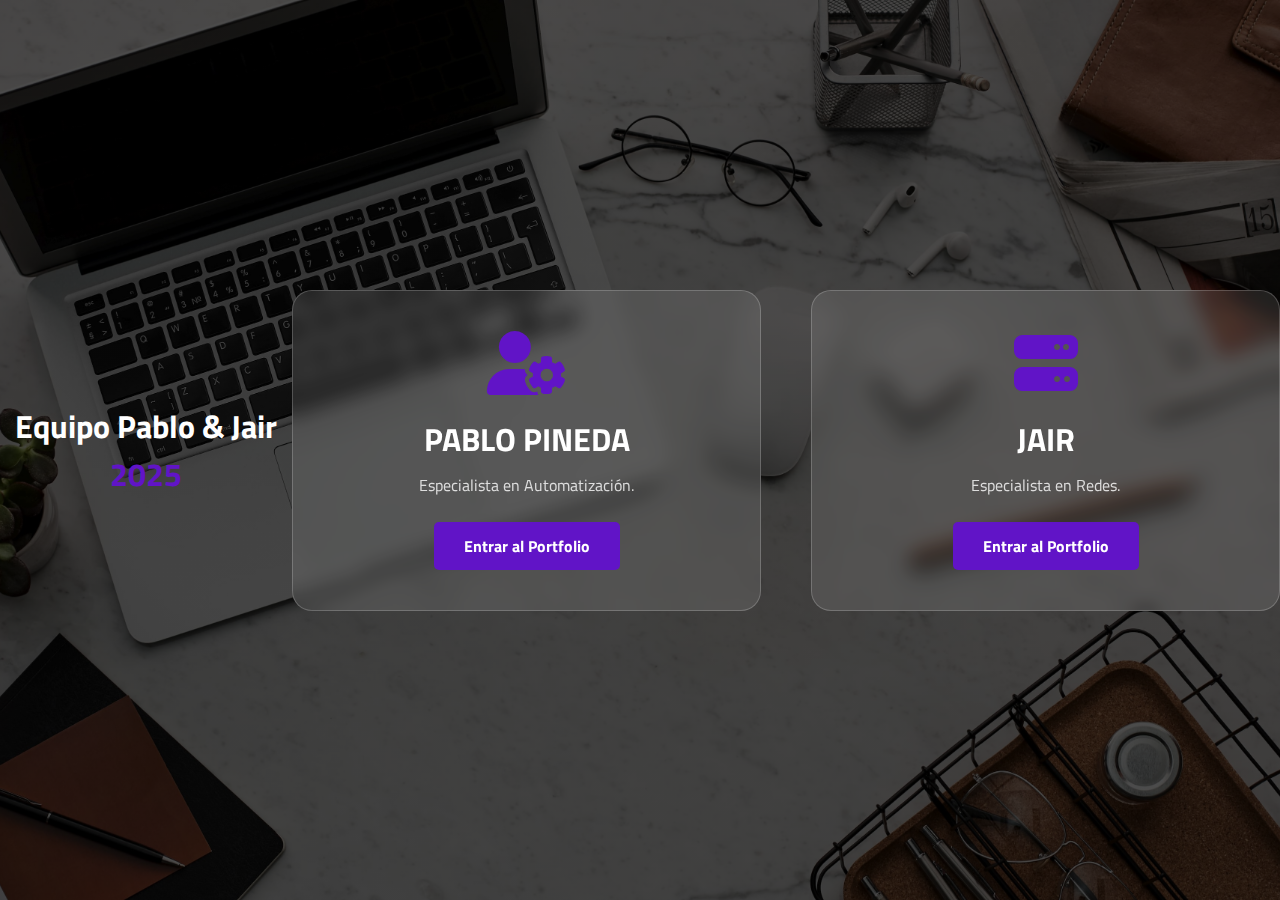
<file: index.html>
<!DOCTYPE html>
<html lang="es-ES">
<head>
    <meta charset="UTF-8">
    <meta http-equiv="X-UA-Compatible" content="IE=edge">
    <link rel="stylesheet" href="https://cdnjs.cloudflare.com/ajax/libs/font-awesome/6.2.1/css/all.min.css" />
    <meta name="viewport" content="width=device-width, initial-scale=1.0">
    <link rel="stylesheet" href="css/estilos.css">
    <title>Equipo Pablo - Jair - ASIX</title>
    <style>
        /* Estilos específicos para el selector de perfiles */
        .seccion-equipo {
            height: 100vh;
            display: flex;
            align-items: center;
            justify-content: center;
            background: linear-gradient(rgba(0,0,0,0.7), rgba(0,0,0,0.7)), url('img/habilidades.jpg');
            background-size: cover;
            background-position: center;
            text-align: center;
            color: white;
            font-family: "Titillium Web", sans-serif;
        }
        .contenedor-perfiles {
            display: flex;
            gap: 50px;
            max-width: 1000px;
            width: 90%;
            flex-wrap: wrap;
            justify-content: center;
        }
        .tarjeta-usuario {
            background: rgba(255, 255, 255, 0.1);
            backdrop-filter: blur(10px);
            padding: 40px;
            border-radius: 20px;
            border: 1px solid rgba(255, 255, 255, 0.2);
            flex: 1;
            min-width: 300px;
            transition: 0.4s;
            cursor: pointer;
            text-decoration: none;
            color: white;
        }
        .tarjeta-usuario:hover {
            transform: translateY(-15px);
            background: rgba(97, 20, 199, 0.3);
            border-color: #6114c7;
            box-shadow: 0 10px 30px rgba(97, 20, 199, 0.4);
        }
        .tarjeta-usuario i {
            font-size: 4rem;
            color: #6114c7;
            margin-bottom: 20px;
        }
        .tarjeta-usuario h2 {
            font-size: 2rem;
            margin-bottom: 10px;
        }
        .tarjeta-usuario p {
            font-size: 1rem;
            opacity: 0.8;
            margin-bottom: 25px;
        }
        .btn-perfil {
            background: #6114c7;
            color: white;
            padding: 12px 30px;
            border-radius: 5px;
            font-weight: bold;
            display: inline-block;
            transition: 0.3s;
        }
        .titulo-principal {
            position: absolute;
            top: 50px;
            width: 100%;
        }
        .titulo-principal h1 {
            font-size: 2.5rem;
            letter-spacing: 3px;
        }
        @media (max-width: 768px) {
            .seccion-equipo { height: auto; padding: 100px 0; }
            .titulo-principal { position: relative; top: 0; margin-bottom: 30px; }
        }
    </style>
</head>
<body>
    <main class="seccion-equipo">
        <h1>Equipo Pablo & Jair <span style="color: #6114c7;">2025</span></h1>
        <div class="contenedor-perfiles">
            <a href="pablo.html" class="tarjeta-usuario">
                <i class="fa-solid fa-user-gear"></i>
                <h2>PABLO PINEDA</h2>
                <p>Especialista en Automatización.</p>
                <div class="btn-perfil">Entrar al Portfolio</div>
            </a>
            <a href="jair.html" class="tarjeta-usuario">
                <i class="fa-solid fa-server"></i>
                <h2>JAIR</h2>
                <p>Especialista en Redes.</p>
                <div class="btn-perfil">Entrar al Portfolio</div>
            </a>
        </div>
    </main>
</body>
</html>
</file>
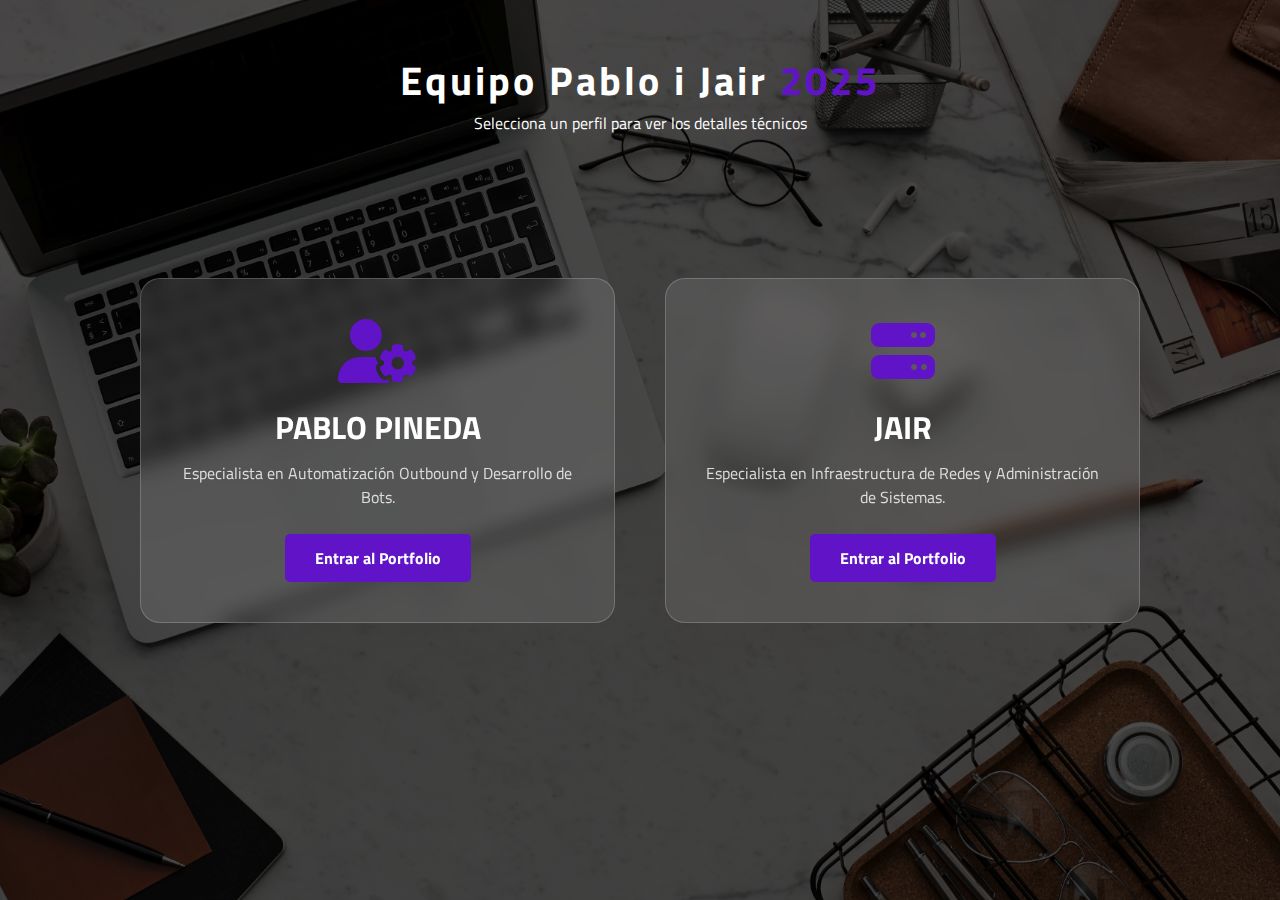
<file: PORTFOLIO-MDS-PABLO-JAIR-AXIS/index.html>
<!DOCTYPE html>
<html lang="es-ES">
<head>
    <meta charset="UTF-8">
    <meta http-equiv="X-UA-Compatible" content="IE=edge">
    <link rel="stylesheet" href="https://cdnjs.cloudflare.com/ajax/libs/font-awesome/6.2.1/css/all.min.css" />
    <meta name="viewport" content="width=device-width, initial-scale=1.0">
    <link rel="stylesheet" href="css/estilos.css">
    <title>Equipo Pablo - jair  - ASIX</title>
    <style>
        /* Estilos específicos para el selector de perfiles */
        .seccion-equipo {
            height: 100vh;
            display: flex;
            align-items: center;
            justify-content: center;
            background: linear-gradient(rgba(0,0,0,0.7), rgba(0,0,0,0.7)), url('img/habilidades.jpg');
            background-size: cover;
            background-position: center;
            text-align: center;
            color: white;
        }
        .contenedor-perfiles {
            display: flex;
            gap: 50px;
            max-width: 1000px;
            width: 90%;
            flex-wrap: wrap;
            justify-content: center;
        }
        .tarjeta-usuario {
            background: rgba(255, 255, 255, 0.1);
            backdrop-filter: blur(10px);
            padding: 40px;
            border-radius: 20px;
            border: 1px solid rgba(255, 255, 255, 0.2);
            flex: 1;
            min-width: 300px;
            transition: 0.4s;
            cursor: pointer;
            text-decoration: none;
            color: white;
        }
        .tarjeta-usuario:hover {
            transform: translateY(-15px);
            background: rgba(97, 20, 199, 0.3);
            border-color: #6114c7;
            box-shadow: 0 10px 30px rgba(97, 20, 199, 0.4);
        }
        .tarjeta-usuario i {
            font-size: 4rem;
            color: #6114c7;
            margin-bottom: 20px;
        }
        .tarjeta-usuario h2 {
            font-size: 2rem;
            margin-bottom: 10px;
            font-family: "Titillium Web", sans-serif;
        }
        .tarjeta-usuario p {
            font-size: 1rem;
            opacity: 0.8;
            margin-bottom: 25px;
        }
        .btn-perfil {
            background: #6114c7;
            color: white;
            padding: 12px 30px;
            border-radius: 5px;
            font-weight: bold;
            display: inline-block;
            transition: 0.3s;
        }
        .titulo-principal {
            position: absolute;
            top: 50px;
            width: 100%;
        }
        .titulo-principal h1 {
            font-size: 2.5rem;
            letter-spacing: 3px;
        }
        @media (max-width: 768px) {
            .seccion-equipo { height: auto; padding: 100px 0; }
        }
    </style>
</head>
<body>

    <main class="seccion-equipo">
        <div class="titulo-principal">
            <h1>Equipo Pablo i Jair <span style="color: #6114c7;">2025</span></h1>
            <p>Selecciona un perfil para ver los detalles técnicos</p>
        </div>

        <div class="contenedor-perfiles">
            <a href="Pablo.html" class="tarjeta-usuario">
                <i class="fa-solid fa-user-gear"></i>
                <h2>PABLO PINEDA</h2>
                <p>Especialista en Automatización Outbound y Desarrollo de Bots.</p>
                <div class="btn-perfil">Entrar al Portfolio</div>
            </a>

            <a href="Jair.html" class="tarjeta-usuario">
                <i class="fa-solid fa-server"></i>
                <h2>JAIR</h2>
                <p>Especialista en Infraestructura de Redes y Administración de Sistemas.</p>
                <div class="btn-perfil">Entrar al Portfolio</div>
            </a>
        </div>
    </main>

</body>
</html>
</file>
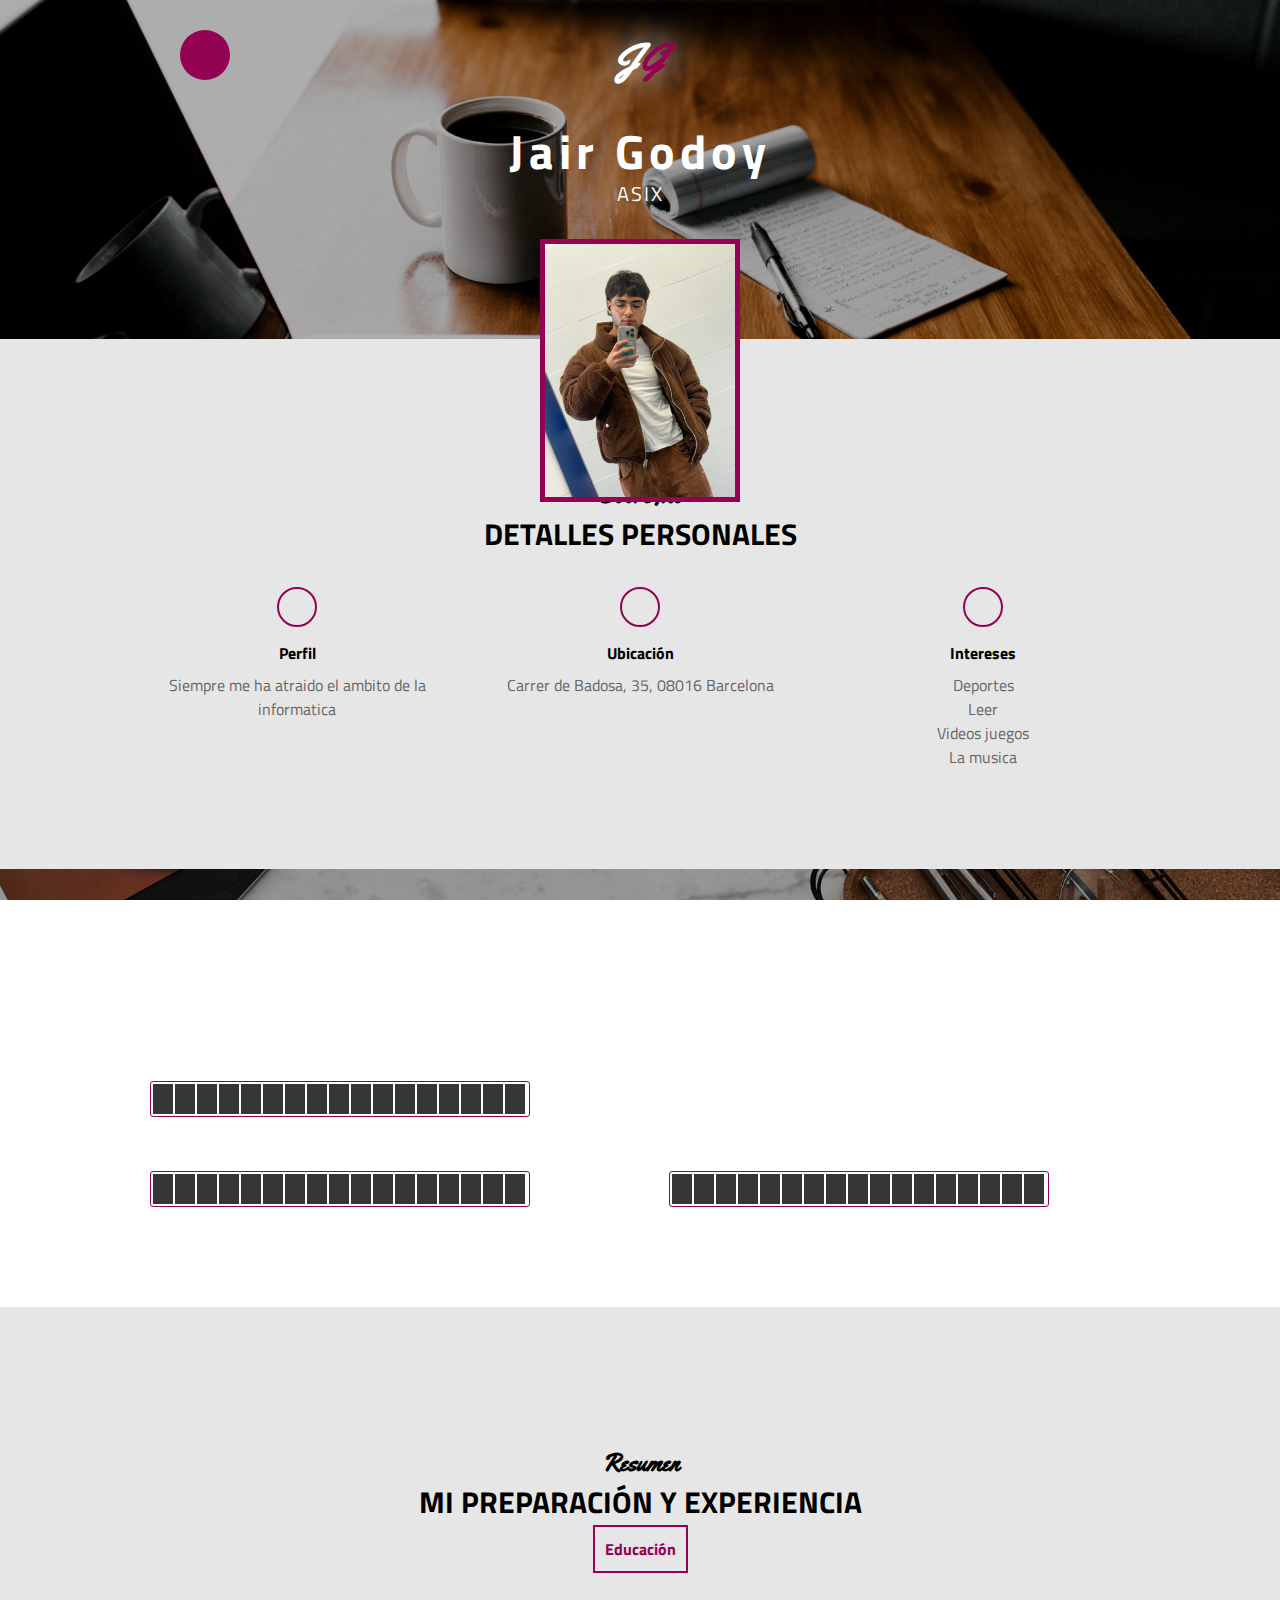
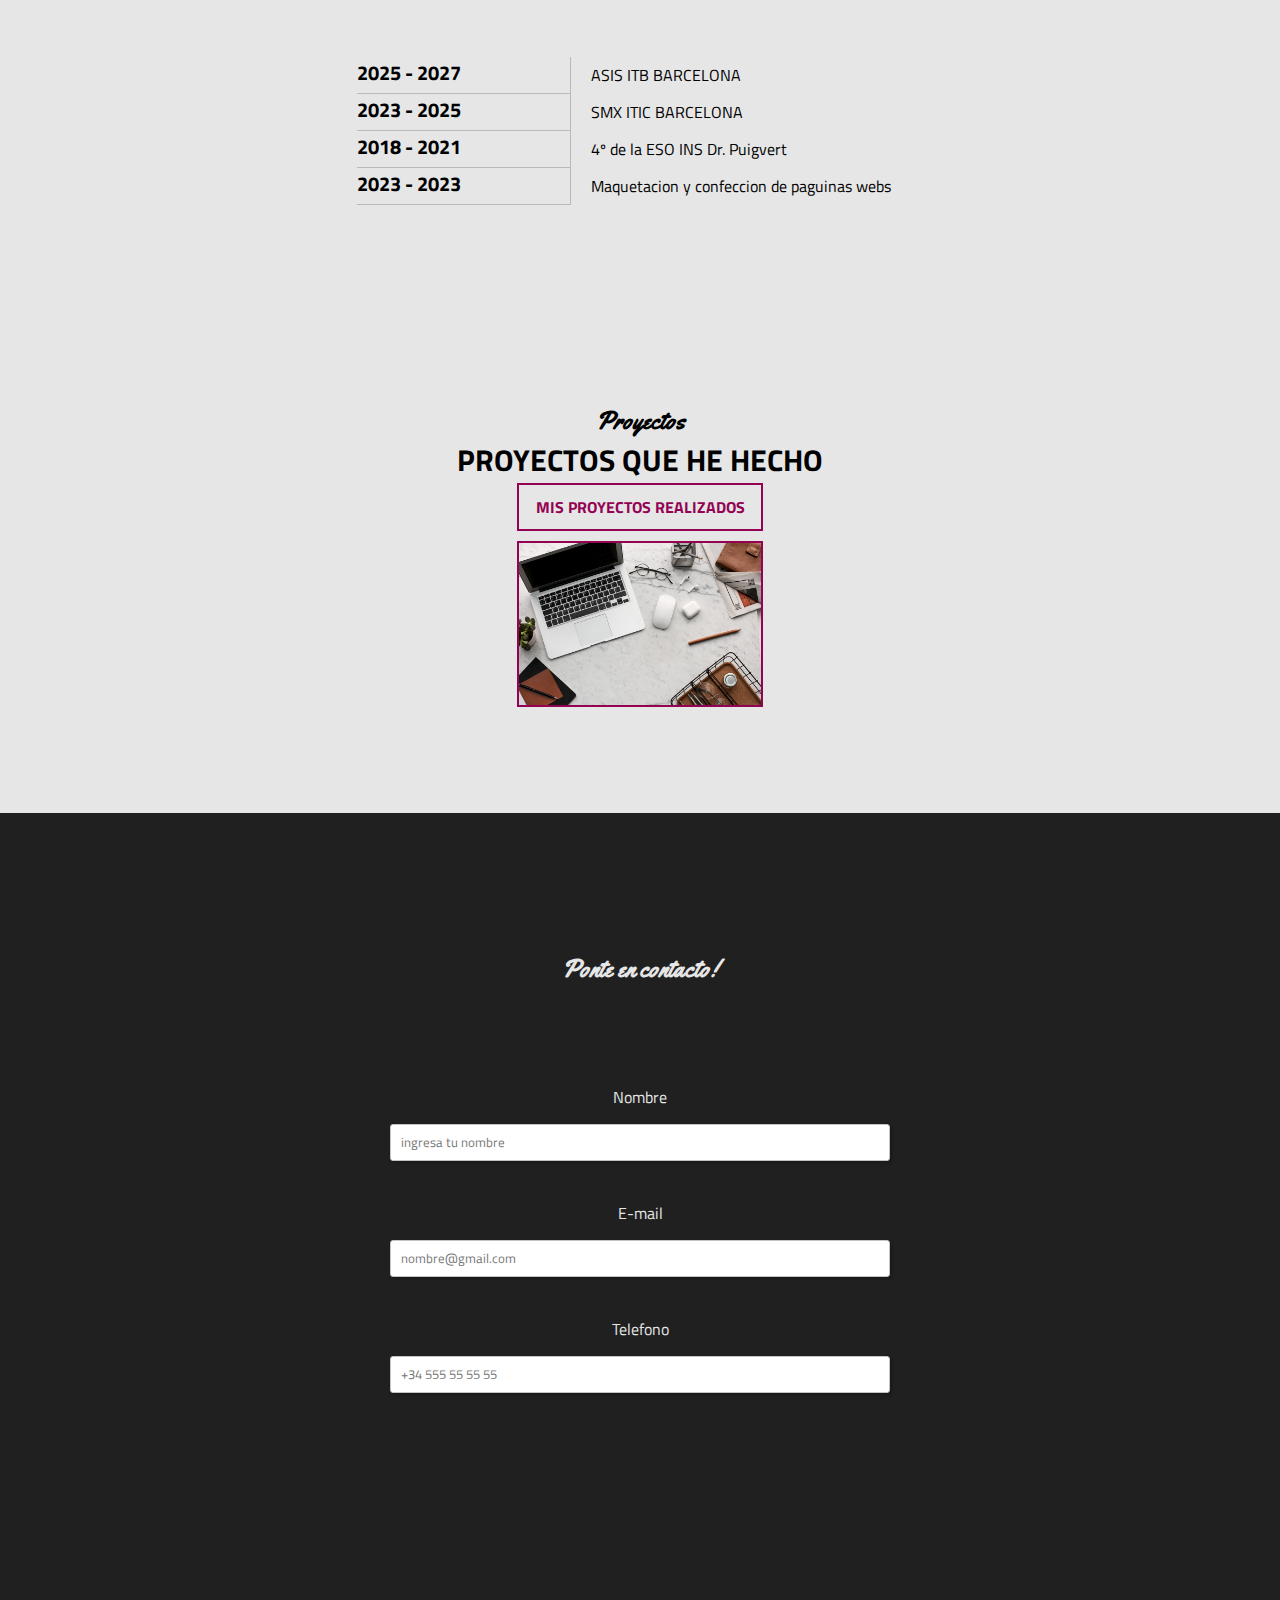
<file: jair.html>
<!DOCTYPE html>
<html lang="es-ES">
<head>
    <meta charset="UTF-8">
    <meta http-equiv="X-UA-Compatible" content="IE=edge">
    <link rel="stylesheet" href="https://cdnjs.cloudflare.com/ajax/libs/font-awesome/6.2.1/css/all.min.css" integrity="sha512-MV7K8+y+gLIBoVD59lQIYicR65iaqukzvf/nwasF0nqhPay5w/9lJmVM2hMDcnK1OnMGCdVK+iQrJ7lzPJQd1w==" crossorigin="anonymous" referrerpolicy="no-referrer" />
    <meta name="viewport" content="width=device-width, initial-scale=1.0">
    <link rel="stylesheet" href="css/estilos-jair.css">
    <title>Portafolio</title>

</head>
<body>
    <main>

        <section class="inicio" id="inicio">
            <article class="contenido-seccion">
                <header>
                    <div class="nav-bar" onclick="mostrarOcultarMenu()">
                        <i class="fa-solid fa-bars"></i>
                    </div>
              <nav id="nav" class="nav">
                <a href="#inicio">Inicio</a>
                <a href="#sobremi">Sobre mí</a>
                <a href="#habilidades">Habilidades</a>
                <a href="#resumen">Resumen</a>
                <a href="#proyecto">Proyectos</a>
                <a href="#contacto">Contacto</a>
                <a href="index.html">Volver</a>
            </nav>
                    <div class="logo">
                        J<span class="color">G</span>
                    </div>
                </header>
                <div class="info">
                    <h1>Jair Godoy</h1>
                    <h2>ASIX</h2>
                </div>
                <div class="foto">
                    <img src="img/jair.jpg" alt="Persona de frente">
                </div>
            </article>
        </section>
    
    
        <section class="sobremi" id="sobremi">
            <div class="contenido-seccion">
                <h2 class="titulo-seccion">Sobre Mi</h2>
                <h3>Detalles personales</h3>
    
                <div class="fila">
                    <div class="col">
                        <i class="fa-solid fa-user"></i>
                        <span class="titulo-detalle">Perfil</span>
                        <p>Siempre me ha atraido el ambito de la informatica</p>
                    </div>
                    <div class="col">
                        <i class="fa-solid fa-location-pin"></i>
                        <span class="titulo-detalle">Ubicación</span>
                        <p>Carrer de Badosa, 35, 08016 Barcelona</p>
                    </div>
                    <div class="col">
                        <i class="fa-solid fa-flag"></i>
                        <span class="titulo-detalle">Intereses</span>
                        <p>Deportes</p>
                        <p>Leer</p>
                        <p>Videos juegos</p>
                        <p>La musica</p>
                      
                    </div>
                </div>
            </div>
        </section>
    
        <section class="habilidades" id="habilidades">
            <div class="contenido-seccion">
                <h2 class="titulo-seccion">Mis habilidades</h2>
                <h3>Me especializo en</h3>
    
                <div class="fila">
                    
                    <div class="col">
                        <span>BASES DE DATOS</span>
                        <div class="cont-barra">
                            <div class="barra" id="bases">
                                
                               
                            </div>
                            <span>60%</span>
                        </div>
                    </div>
                </div>

                <div class="fila">
                    <div class="col">
                        <span>SISTEMAS</span>
                        <div class="cont-barra">
                            <div class="barra" id="sistema">
    
                                
                            </div>
                            <span>75%</span>
                        </div>
                    </div>
                    <div class="col">
                        <span>REDES</span>
                        <div class="cont-barra">
                            <div class="barra" id="redes">
                                
                               
                            </div>
                            <span>60%</span>
                        </div>
                    </div>
                </div>

            </div>
        </section>
    
        
        <section class="resumen" id="resumen">
            <div class="contenido-seccion">
                <h2 class="titulo-seccion">Resumen</h2>
                <h3>Mi preparación y experiencia</h3>
                <span class="titulo">Educación</span>
                <div class="info">
                    <div class="col">
                        
                        <table>
                              <tr>
                                <td class="datos">
                                    <h3>2025 - 2027</h3>
                                </td>
                                <td  rowspan="1" class="descripcion">
                                        ASIS ITB BARCELONA
                                </td>
                            </tr>
                            <tr>
                                <td class="datos">
                                    <h3>2023 - 2025</h3>
                                </td>
                                <td  rowspan="1" class="descripcion">
                                        SMX ITIC BARCELONA 
                                </td>
                            </tr>

                            <tr>
                                <td class="datos">
                                    <h3>2018 - 2021</h3>
                                </td>
                                <td  rowspan="1" class="descripcion">
                                     4º de la ESO INS Dr. Puigvert      
                                </td>
                            </tr>
                        </br>
                            <tr>
                                <td class="datos">
                                    <h3>2023 - 2023</h3>
                                </td>
                                <td  rowspan="1"  class="descripcion">
                                    Maquetacion y confeccion de paguinas webs
                                </td>
                            </tr>    

                        </table>
                    </div>
                </div>
            </div>
        </section>

        <section class="proyectos" id="proyecto">

            <article class="contenido-seccion">

                <h2 class="titulo-seccion">Proyectos</h2>
                <h3>Proyectos que he hecho</h3>
                <div class="fila">


    <div class="col">
    <div class="cards-proyecto">
        <span class="titulo">MIS PROYECTOS REALIZADOS</span>
        <a href="proyectojair.html">
            <img src="img/habilidades.jpg" alt="Portafolio de Proyectos" class="img-proyecto">
        </a>
    </div>
</div>
                


            </article>

        </section>

    </main>


    <footer class="contacto" id="contacto">
       
        <h2 class="titulo-seccion">Ponte en contacto!</h2>

        <section class="contenido-seccion">
            <article>
                <form class="formulario">
                    <fieldset>
                        <label for="nombre">Nombre</label>
                        <input type="text" placeholder="ingresa tu nombre">

                        <label for="email">E-mail</label>
                        <input type="email" placeholder="nombre@gmail.com" required pattern="^((?!\.)[\w-_.]*[^.])(@\w+)(\.\w+(\.\w+)?[^.\W])$">

                        <label for="telefono">Telefono</label>
                        <input type="tel" placeholder="+34 555 55 55 55">

                    </fieldset>    
                </form>
            </article>    
        </section>

    </footer>

   
    

    <script src="js/app.js"></script>
</body>
</html>
</file>
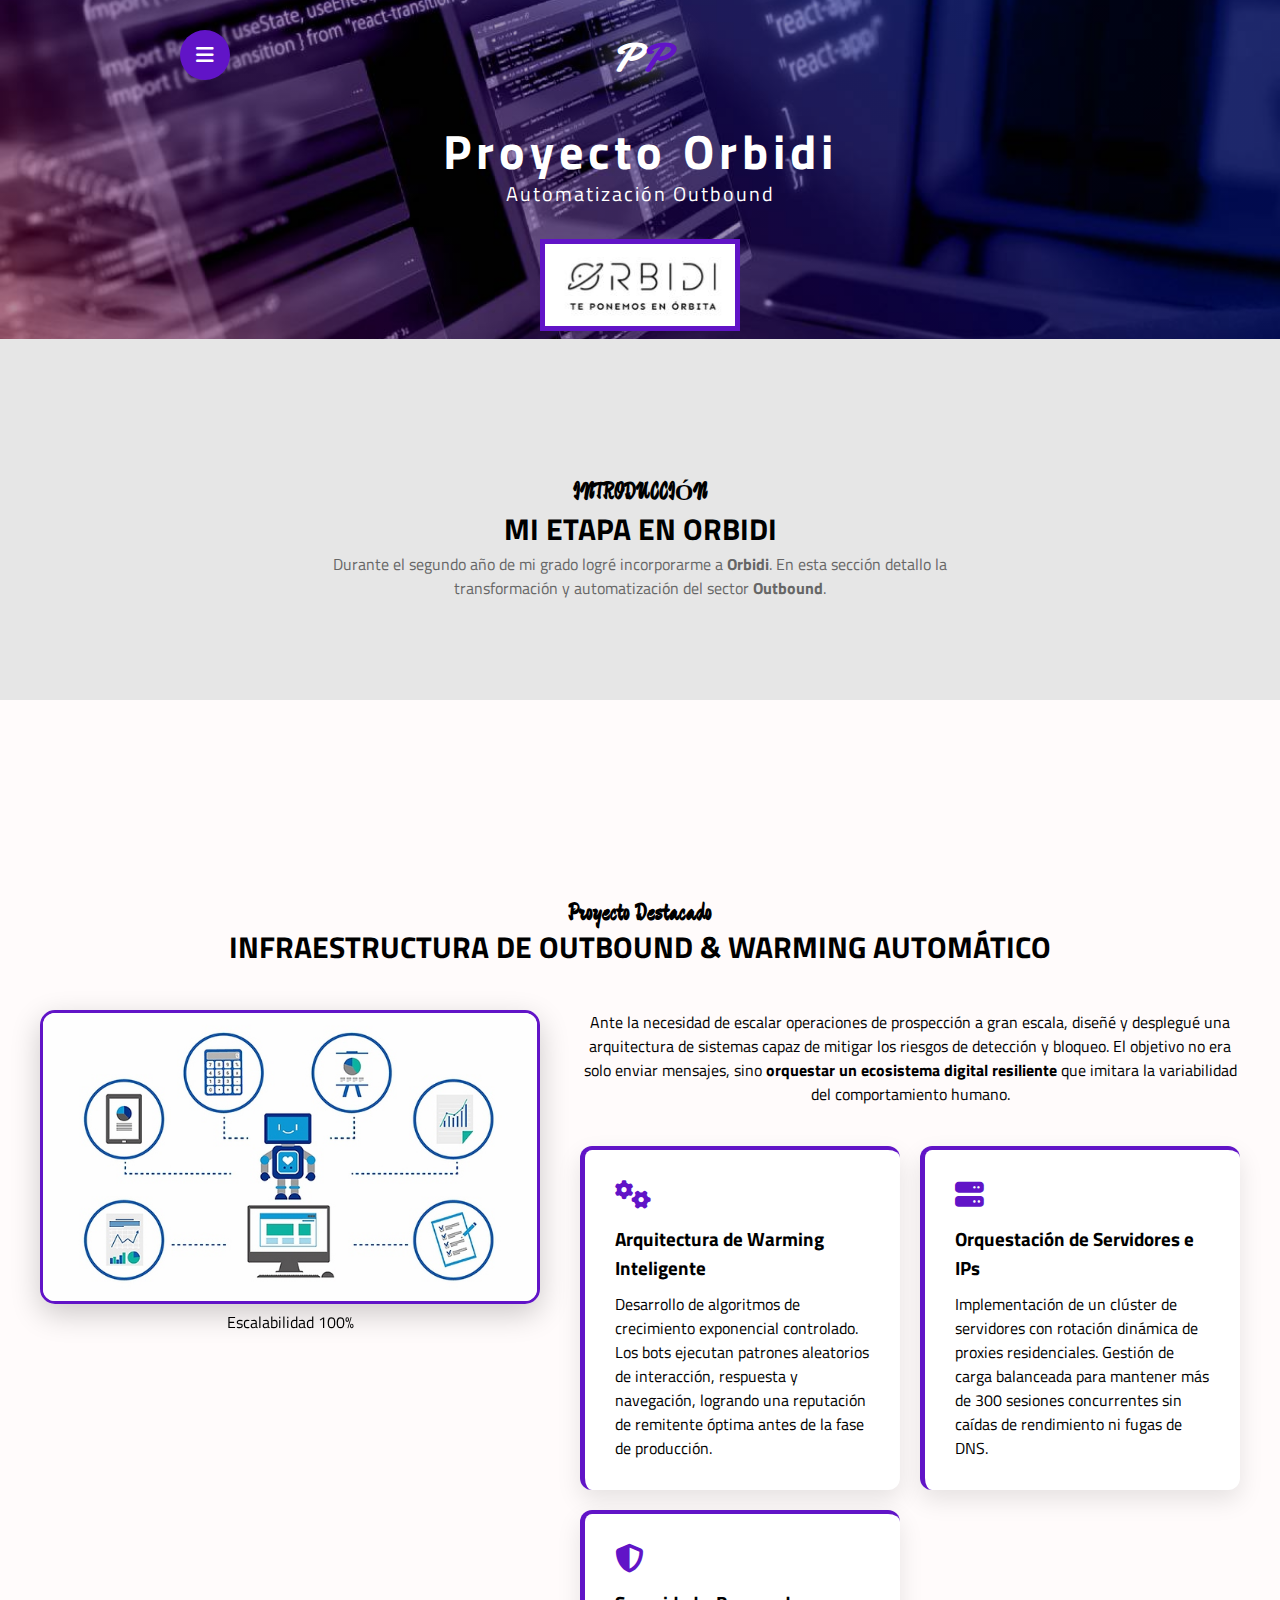
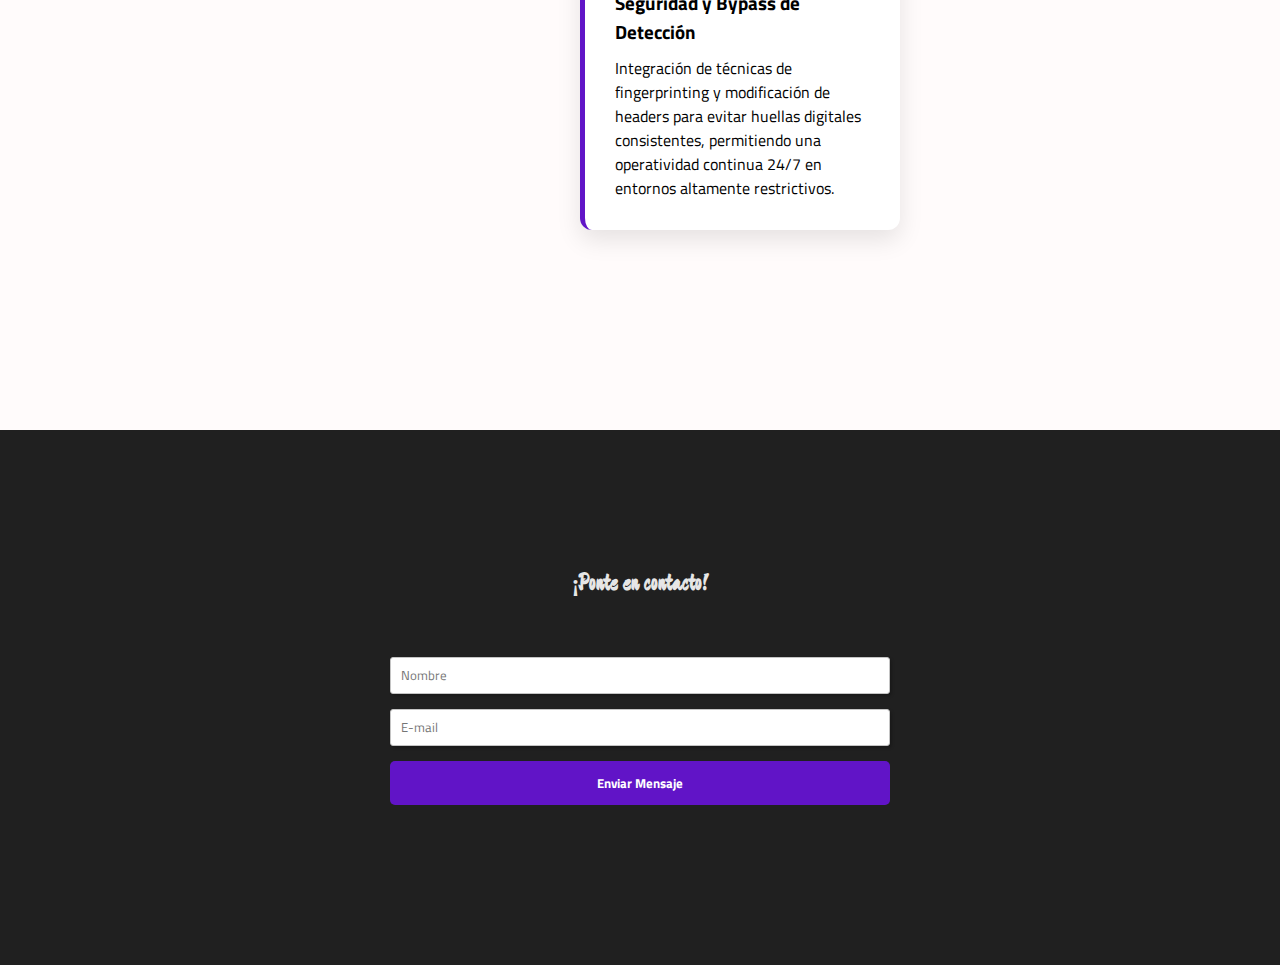
<file: orbidi.html>
<!DOCTYPE html>
<html lang="es-ES">
<head>
    <meta charset="UTF-8">
    <meta http-equiv="X-UA-Compatible" content="IE=edge">
    <link rel="stylesheet" href="https://cdnjs.cloudflare.com/ajax/libs/font-awesome/6.2.1/css/all.min.css" />
    <meta name="viewport" content="width=device-width, initial-scale=1.0">
    <link rel="stylesheet" href="css/estilos.css">
    <title>Portfolio - Automatización Orbidi</title>
</head>
<body>
    <main>
        <section class="inicio" id="inicio">
            <article class="contenido-seccion">
                <header>
                    <div class="nav-bar" onclick="mostrarOcultarMenu()">
                        <i class="fa-solid fa-bars"></i>
                    </div>
                    <nav id="nav" class="nav">
                        <a href="#inicio">Inicio</a>
                        <a href="#sobremi">Sobre mí</a>
                        <a href="#habilidades">Habilidades</a>
                        <a href="#resumen">Resumen</a>
                        <a href="#proyecto">Proyectos</a>
                        <a href="#contacto">Contacto</a>
                        <a href="pablo.html">Volver a Pablo</a>
                        <a href="index.html">Inicio Equipo</a>
                    </nav>
                    <div class="logo">
                        P<span class="color">P</span>
                    </div>
                </header>
                <div class="info">
                    <h1>Proyecto Orbidi</h1>
                    <h2>Automatización Outbound</h2>
                </div>
                <div class="foto">
                    <img src="img/logo de orbidi.jpg" alt="Logo Orbidi">
                </div>
            </article>
        </section>

        <section class="sobremi" id="sobremi">
            <div class="contenido-seccion">
                <h2 class="titulo-seccion">INTRODUCCIÓN</h2>
                <h3>MI ETAPA EN ORBIDI</h3>
                <p>
                    Durante el segundo año de mi grado logré incorporarme a <strong>Orbidi</strong>. 
                    En esta sección detallo la transformación y automatización del sector <strong>Outbound</strong>.
                </p>
            </div>
        </section>

        <section class="proyectos" id="proyecto">
            <section class="proyectos" id="proyecto">
    <article class="contenido-seccion">
        <h2 class="titulo-seccion">Proyecto Destacado</h2>
        <h3>Infraestructura de Outbound & Warming Automático</h3>
        
        <div class="fila-proyecto">
            <div class="contenedor-img">
                <img src="img/automatizacion-orbidi.jpg" alt="Esquema de Automatización" class="img-proyecto-grande">
                <div class="badge-tecnico">Escalabilidad 100%</div>
            </div>
            
            <div class="texto-proyecto">
                <p class="introduccion">
                    Ante la necesidad de escalar operaciones de prospección a gran escala, diseñé y desplegué una arquitectura de sistemas capaz de mitigar los riesgos de detección y bloqueo. El objetivo no era solo enviar mensajes, sino <strong>orquestar un ecosistema digital resiliente</strong> que imitara la variabilidad del comportamiento humano.
                </p>

                <div class="grid-detalles">
                    <div class="detalle-item">
                        <i class="fa-solid fa-gears"></i>
                        <h4>Arquitectura de Warming Inteligente</h4>
                        <p>Desarrollo de algoritmos de crecimiento exponencial controlado. Los bots ejecutan patrones aleatorios de interacción, respuesta y navegación, logrando una reputación de remitente óptima antes de la fase de producción.</p>
                    </div>

                    <div class="detalle-item">
                        <i class="fa-solid fa-server"></i>
                        <h4>Orquestación de Servidores e IPs</h4>
                        <p>Implementación de un clúster de servidores con rotación dinámica de proxies residenciales. Gestión de carga balanceada para mantener más de 300 sesiones concurrentes sin caídas de rendimiento ni fugas de DNS.</p>
                    </div>

                    <div class="detalle-item">
                        <i class="fa-solid fa-shield-halved"></i>
                        <h4>Seguridad y Bypass de Detección</h4>
                        <p>Integración de técnicas de fingerprinting y modificación de headers para evitar huellas digitales consistentes, permitiendo una operatividad continua 24/7 en entornos altamente restrictivos.</p>
                    </div>
                </div>
            </div>
        </div>
    </article>
</section>
        </section>

    </main>

    <footer class="contacto" id="contacto">
        <h2 class="titulo-seccion">¡Ponte en contacto!</h2>
        <div class="contenido-seccion">
            <form class="formulario">
                <fieldset>
                    <input type="text" placeholder="Nombre">
                    <input type="email" placeholder="E-mail" required>
                    <button type="submit" class="btn-enviar">Enviar Mensaje</button>
                </fieldset>
            </form>
        </div>
    </footer>
    <script src="js/app_pablo.js"></script>
</body>
</html>
</file>
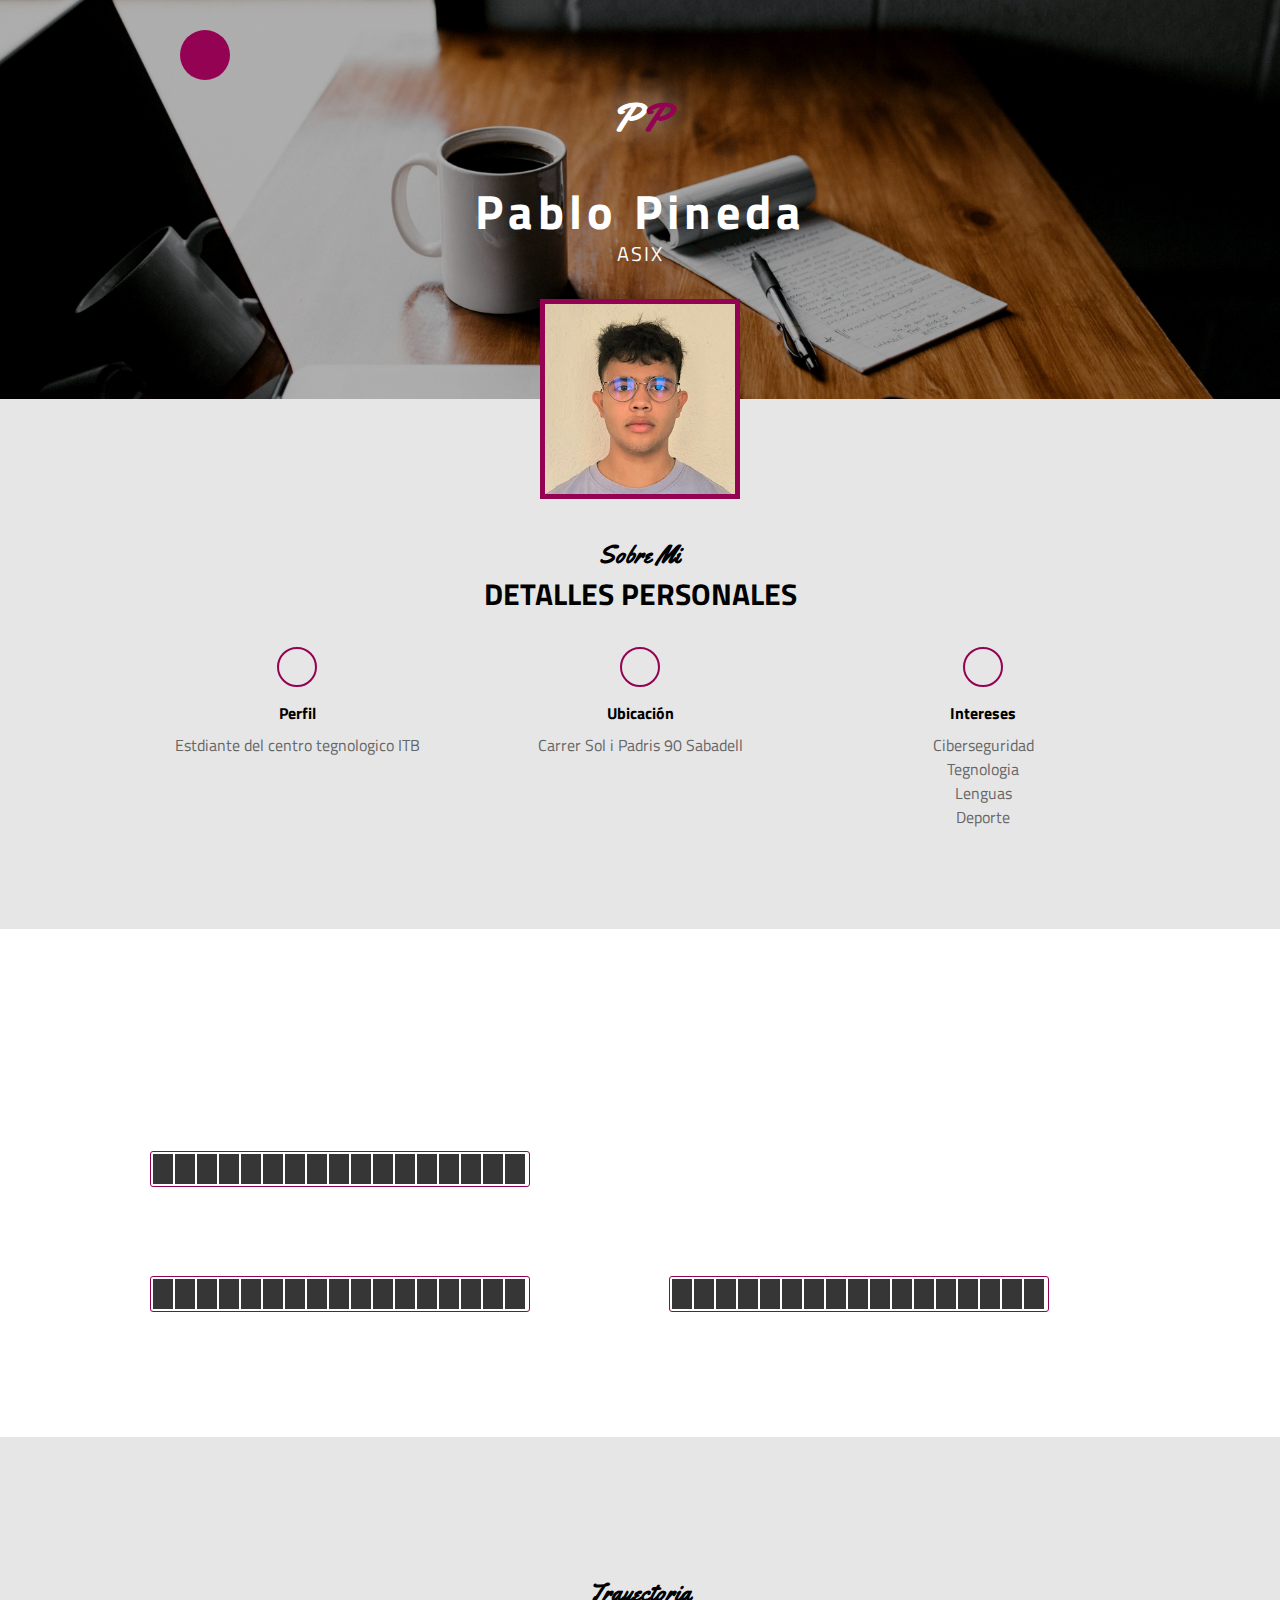
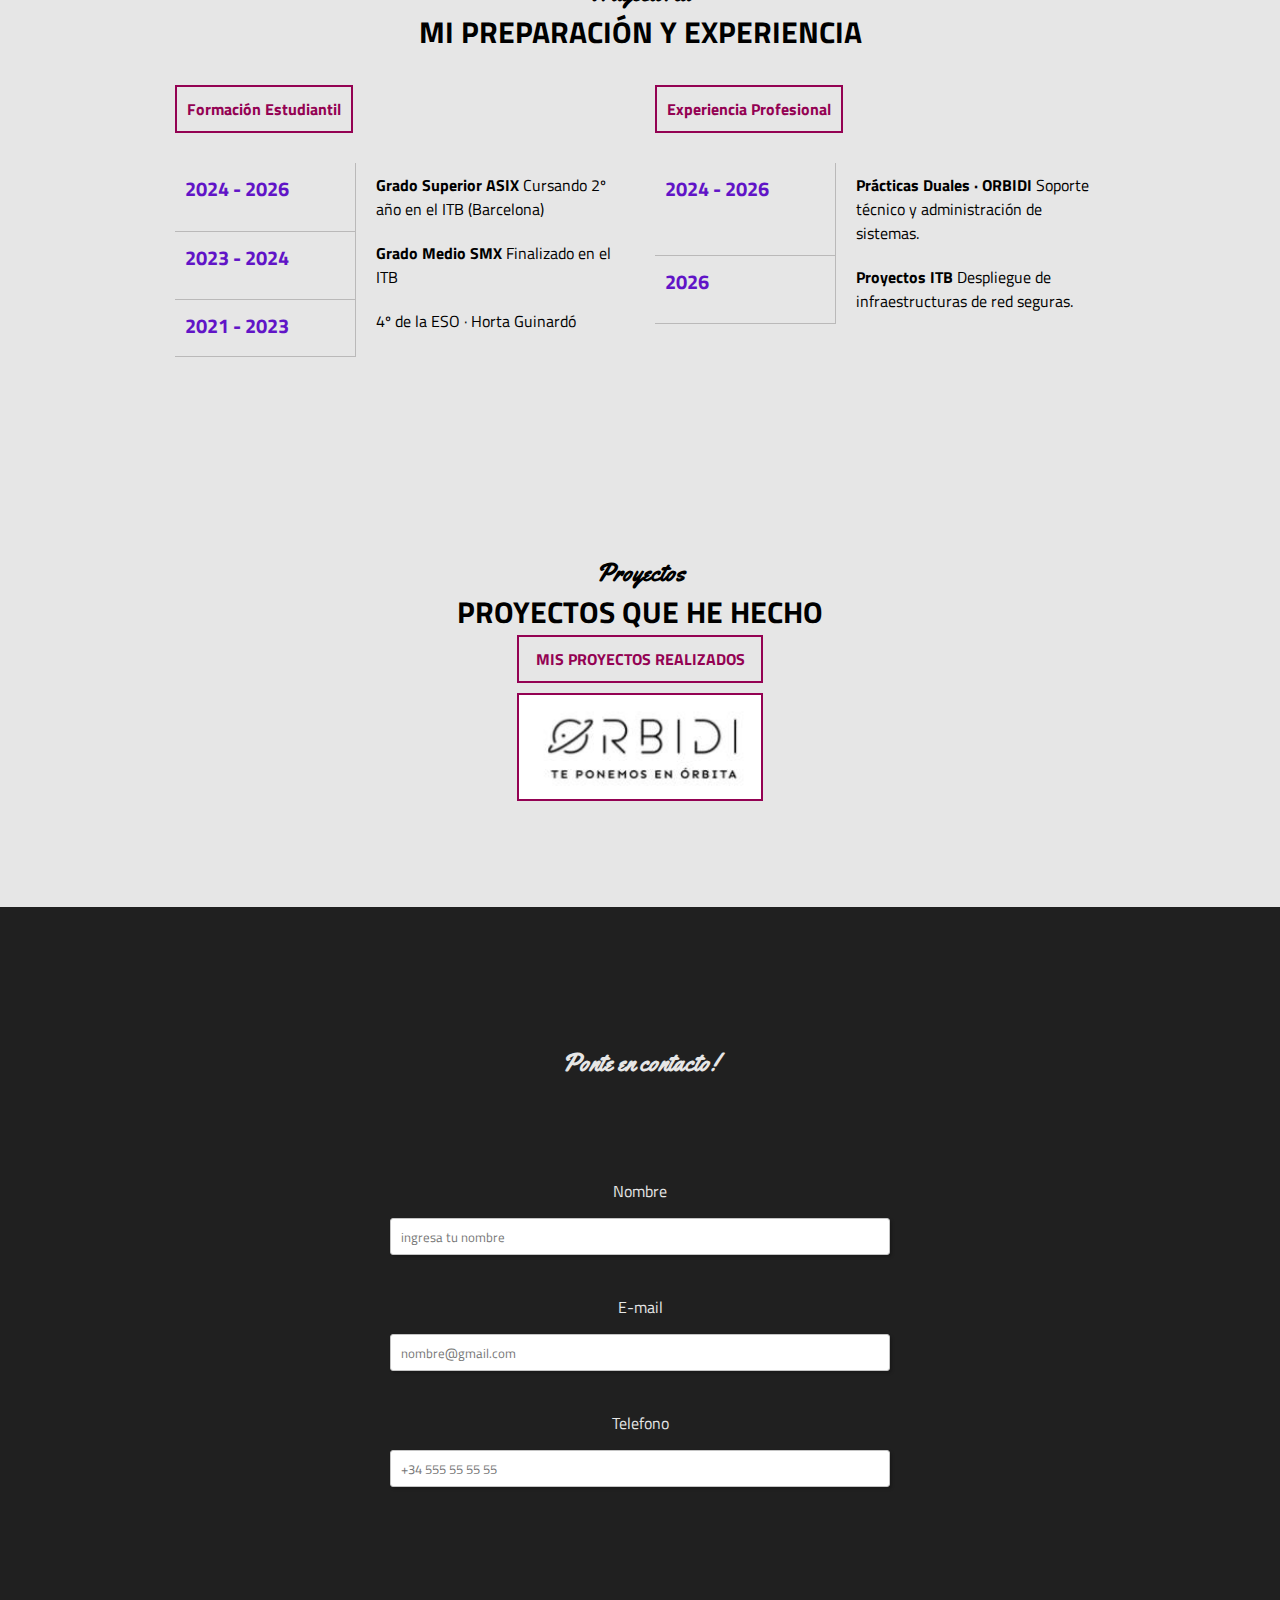
<file: pablo.html>
<!DOCTYPE html>
<html lang="es-ES">
<head>
    <meta charset="UTF-8">
    <meta http-equiv="X-UA-Compatible" content="IE=edge">
    <link rel="stylesheet" href="https://cdnjs.cloudflare.com/ajax/libs/font-awesome/6.2.1/css/all.min.css" integrity="sha512-MV7K8+y+gLIBoVD59lQIYicR65iaqukzvf/nwasF0nqhPay5w/9lJmVM2hMDcnK1OnMGCdVK+iQrJ7lzPJQd1w==" crossorigin="anonymous" referrerpolicy="no-referrer" />
    <meta name="viewport" content="width=device-width, initial-scale=1.0">
    <link rel="stylesheet" href="css/estilos.css">
    <link rel="stylesheet" href="css/estilos-jair.css">
    <title>CV PABLO PINEDA</title>
</head>
<body>
    <main>

        <section class="inicio" id="inicio">
            <article class="contenido-seccion">
                <header>
                    <div class="nav-bar" onclick="mostrarOcultarMenu()">
                        <i class="fa-solid fa-bars"></i>
                    </div>
        <header>
        <nav id="nav" class="nav">
            <a href="#inicio">Inicio</a>
            <a href="#sobremi">Sobre mí</a>
            <a href="#habilidades">Habilidades</a>
            <a href="#proyecto">Proyectos</a>
            <a href="orbidi.html">ORBIDI</a>
            <a href="index.html">VOLVER AL EQUIPO</a>
        </nav>
    </header>
                    <div class="logo">
                        P<span class="color">P</span>
                    </div>
                </header>
                <div class="info">
                    <h1>Pablo Pineda</h1>
                    <h2>ASIX</h2>
                </div>
                <div class="foto">
                    <img src="img/pablo.jpg" alt="Persona de frente">
                </div>
            </article>
        </section>
    
    
        <section class="sobremi" id="sobremi">
            <div class="contenido-seccion">
                <h2 class="titulo-seccion">Sobre Mi</h2>
                <h3>Detalles personales</h3>
    
                <div class="fila">
                    <div class="col">
                        <i class="fa-solid fa-user"></i>
                        <span class="titulo-detalle">Perfil</span>
                        <p>Estdiante del centro tegnologico ITB</p>
                    </div>
                    <div class="col">
                        <i class="fa-solid fa-location-pin"></i>
                        <span class="titulo-detalle">Ubicación</span>
                        <p>Carrer Sol i Padris 90 Sabadell</p>
                    </div>
                    <div class="col">
                        <i class="fa-solid fa-flag"></i>
                        <span class="titulo-detalle">Intereses</span>
                        <p>Ciberseguridad</p>
                        <p>Tegnologia</p>
                        <p>Lenguas</p>
                        <p>Deporte</p>
                      
                    </div>
                </div>
            </div>
        </section>
    
         <section class="habilidades" id="habilidades">
            <div class="contenido-seccion">
                <h2 class="titulo-seccion">Mis habilidades</h2>
                <h3>Me especializo en</h3>
    
                <div class="fila">
                    
                    <div class="col">
                        <span>SEURIDAD INFORMATICA</span>
                        <div class="cont-barra">
                            <div class="barra" id="bases">
                                
        
                            </div>
                            <span>100%</span>
                        </div>
                    </div>
                </div>

                <div class="fila">
                    <div class="col">
                        <span>ADMINISTRACION DE SISTEMAS</span>
                        <div class="cont-barra">
                            <div class="barra" id="sistema">
    
                                
                            </div>
                            <span>65%</span>
                        </div>
                    </div>
                    <div class="col">
                        <span>ADMINISTRACION DE REDES</span>
                        <div class="cont-barra">
                            <div class="barra" id="redes">
                                
                               
                            </div>
                            <span>70%</span>
                        </div>
                    </div>
                </div>

            </div>
        </section>
    
        
<section class="resumen" id="resumen">
    <div class="contenido-seccion">
        <h2 class="titulo-seccion">Trayectoria</h2>
        <h3>Mi preparación y experiencia</h3>

        <div class="info">
            <!-- Bloque Izquierdo: Formación Estudiantil -->
            <div class="col">
                <span class="titulo">Formación Estudiantil</span>
                <table>
                    <tr>
                        <td class="datos"><h3>2024 - 2026</h3></td>
                        <td class="descripcion">
                            <strong>Grado Superior ASIX</strong>
                            Cursando 2º año en el ITB (Barcelona)
                        </td>
                    </tr>

                    <tr>
                        <td class="datos"><h3>2023 - 2024</h3></td>
                        <td class="descripcion">
                            <strong>Grado Medio SMX</strong>
                            Finalizado en el ITB
                        </td>
                    </tr>

                    <tr>
                        <td class="datos"><h3>2021 - 2023</h3></td>
                        <td class="descripcion">
                            4º de la ESO · Horta Guinardó
                        </td>
                    </tr>
                </table>
            </div>

            <!-- Bloque Derecho: Formación Profesional -->
            <div class="col">
                <span class="titulo">Experiencia Profesional</span>
                <table>
                    <tr>
                        <td class="datos"><h3>2024 - 2026</h3></td>
                        <td class="descripcion">
                            <strong>Prácticas Duales · ORBIDI</strong>
                            Soporte técnico y administración de sistemas.
                        </td>
                    </tr>
                    <tr>
                        <td class="datos"><h3>2026</h3></td>
                        <td class="descripcion">
                            <strong>Proyectos ITB</strong>
                            Despliegue de infraestructuras de red seguras.
                        </td>
                    </tr>
                </table>
            </div>
        </div>
    </div>
</section>


        <section class="proyectos" id="proyecto">

            <article class="contenido-seccion">

                <h2 class="titulo-seccion">Proyectos</h2>
                <h3>Proyectos que he hecho</h3>
                <div class="fila">


            <div class="col">
              <div class="cards-proyecto">
               <span class="titulo">MIS PROYECTOS REALIZADOS</span>
                 <!-- La etiqueta <a> debe envolver a la imagen <img> -->
               <a href=".//orbidi.html">
            <img src=".//img/logo de orbidi.jpg" alt="Portafolio de Proyectos" class="img-proyecto">
             </a>
         </div>
         
</div>


 </article>

        </section>

    </main>

    <footer class="contacto" id="contacto">
       
            <h2 class="titulo-seccion">Ponte en contacto!</h2>

        <section class="contenido-seccion">
            <article>
                <form class="formulario">
                    <fieldset>
                        <label for="nombre">Nombre</label>
                        <input type="text" placeholder="ingresa tu nombre">

                        <label for="email">E-mail</label>
                        <input type="email" placeholder="nombre@gmail.com" required pattern="^((?!\.)[\w-_.]*[^.])(@\w+)(\.\w+(\.\w+)?[^.\W])$">

                        <label for="telefono">Telefono</label>
                        <input type="tel" placeholder="+34 555 55 55 55">

                    </fieldset>    
                </form>
            </article>    
        </section>

    </footer>
    

    <script src="js/app_pablo.js"></script>
</body>
</html>
</file>
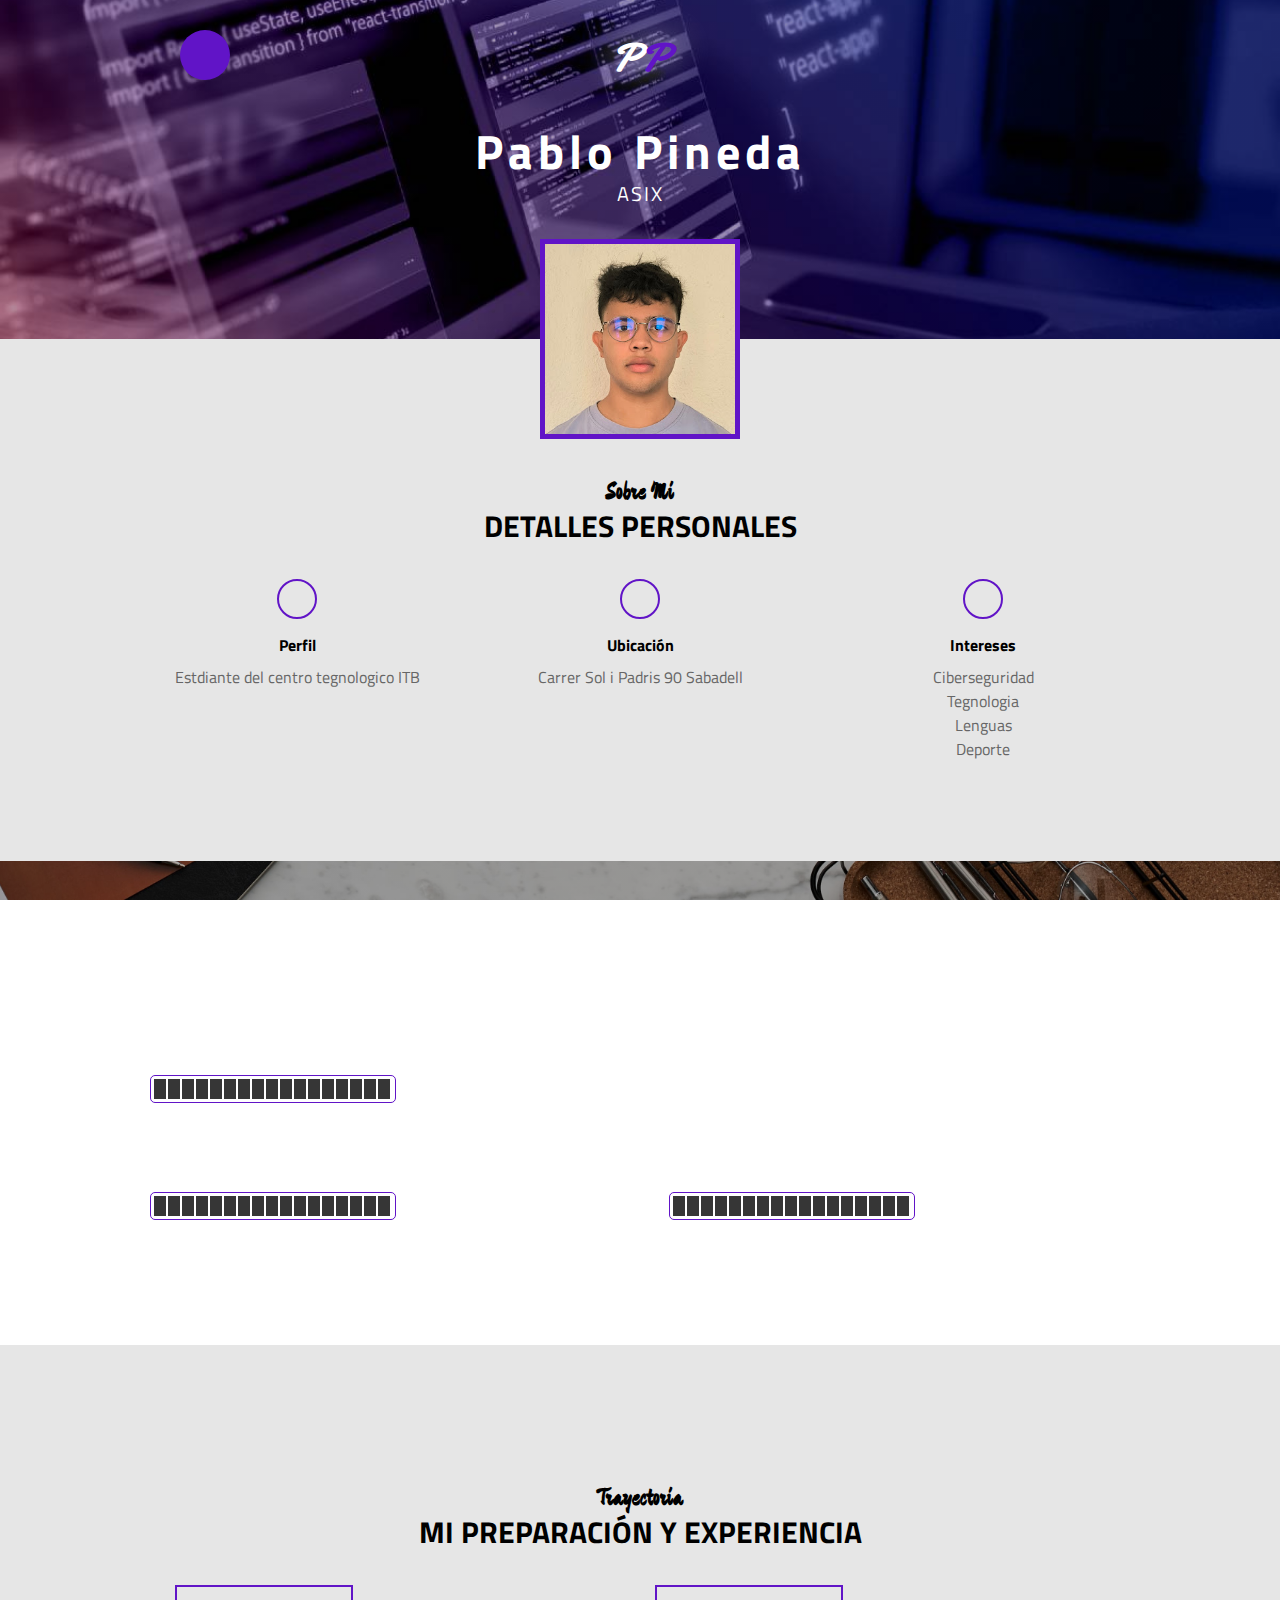
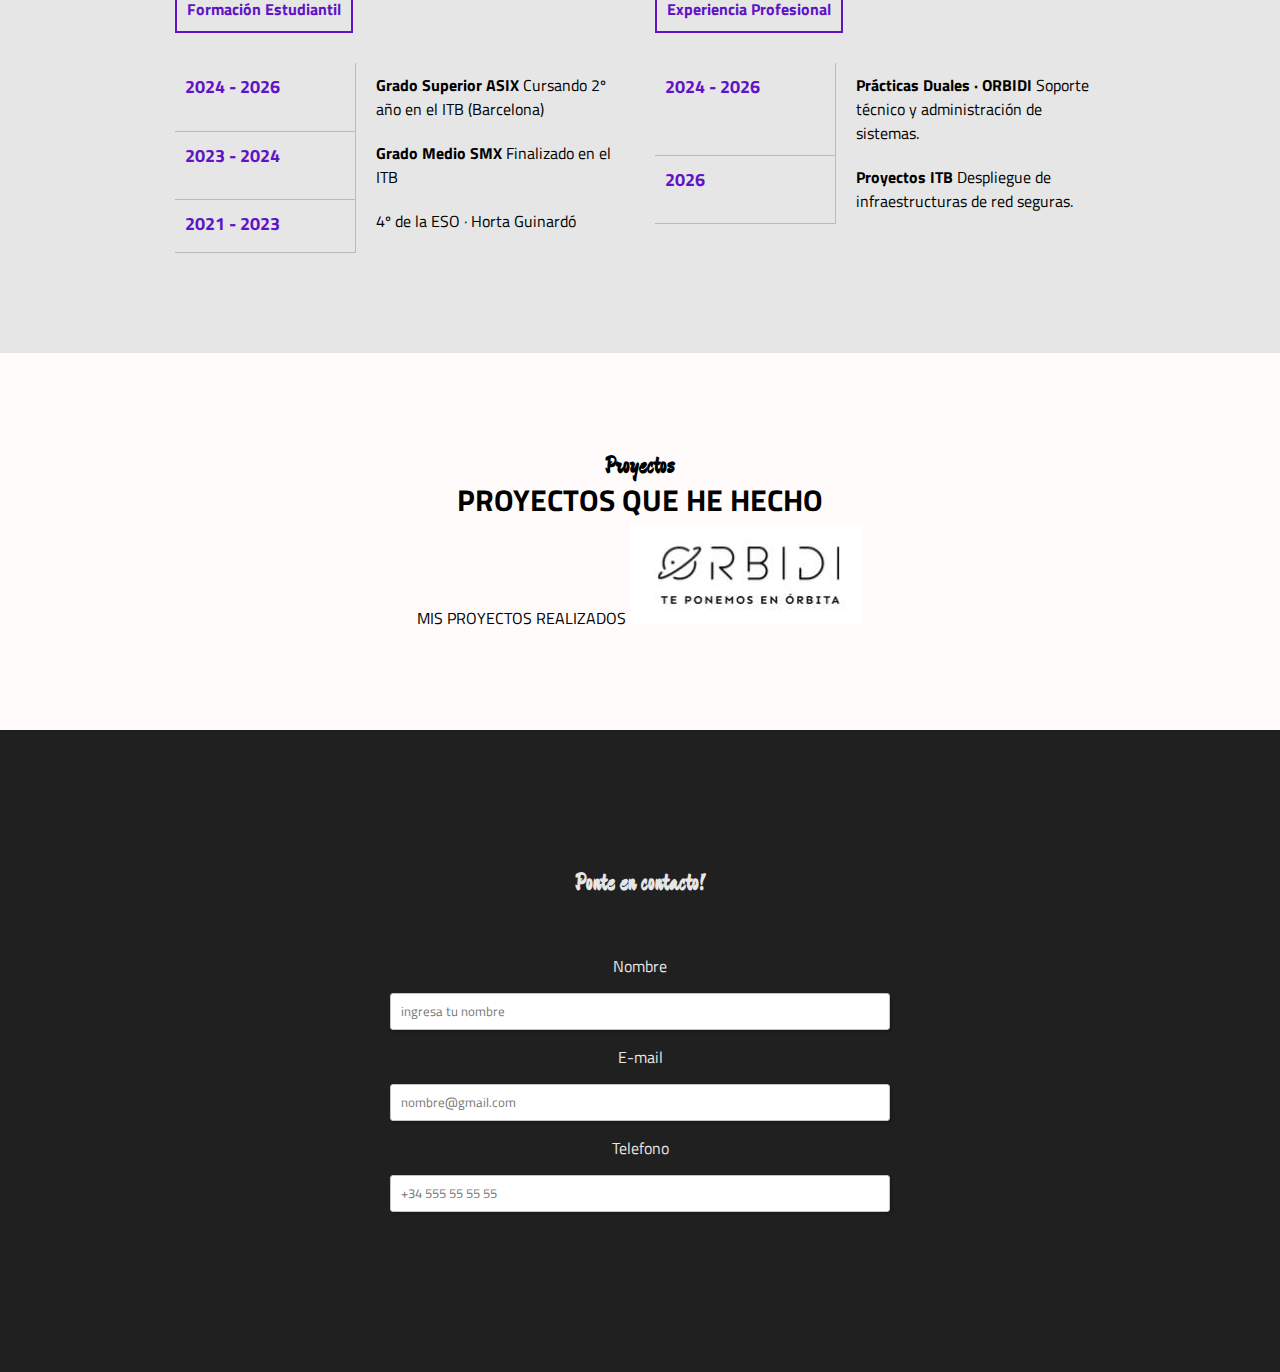
<file: Pablo.html>
<!DOCTYPE html>
<html lang="es-ES">
<head>
    <meta charset="UTF-8">
    <meta http-equiv="X-UA-Compatible" content="IE=edge">
    <link rel="stylesheet" href="https://cdnjs.cloudflare.com/ajax/libs/font-awesome/6.2.1/css/all.min.css" integrity="sha512-MV7K8+y+gLIBoVD59lQIYicR65iaqukzvf/nwasF0nqhPay5w/9lJmVM2hMDcnK1OnMGCdVK+iQrJ7lzPJQd1w==" crossorigin="anonymous" referrerpolicy="no-referrer" />
    <meta name="viewport" content="width=device-width, initial-scale=1.0">
    <link rel="stylesheet" href="css/estilos.css">
    <title>CV PABLO PINEDA</title>
</head>
<body>
    <main>

        <section class="inicio" id="inicio">
            <article class="contenido-seccion">
                <header>
                    <div class="nav-bar" onclick="mostrarOcultarMenu()">
                        <i class="fa-solid fa-bars"></i>
                    </div>
                    <nav id="nav" class="nav">
                        <a href="#inicio">Inicio</a>
                        <a href="#sobremi">Sobre mí</a>
                        <a href="#habilidades">Habilidades</a>
                        <a href="#resumen">Resumen</a>
                        <a href="#proyecto">Proyectos</a>
                        <a href="#contacto">Contacto</a>
                        <a href="./orbidi.html">ORBIDI</a>
                        <a href="index.html">Index</a>
                    </nav>
                    <div class="logo">
                        P<span class="color">P</span>
                    </div>
                </header>
                <div class="info">
                    <h1>Pablo Pineda</h1>
                    <h2>ASIX</h2>
                </div>
                <div class="foto">
                    <img src="img/pablo.jpg" alt="Persona de frente">
                </div>
            </article>
        </section>
    
    
        <section class="sobremi" id="sobremi">
            <div class="contenido-seccion">
                <h2 class="titulo-seccion">Sobre Mi</h2>
                <h3>Detalles personales</h3>
    
                <div class="fila">
                    <div class="col">
                        <i class="fa-solid fa-user"></i>
                        <span class="titulo-detalle">Perfil</span>
                        <p>Estdiante del centro tegnologico ITB</p>
                    </div>
                    <div class="col">
                        <i class="fa-solid fa-location-pin"></i>
                        <span class="titulo-detalle">Ubicación</span>
                        <p>Carrer Sol i Padris 90 Sabadell</p>
                    </div>
                    <div class="col">
                        <i class="fa-solid fa-flag"></i>
                        <span class="titulo-detalle">Intereses</span>
                        <p>Ciberseguridad</p>
                        <p>Tegnologia</p>
                        <p>Lenguas</p>
                        <p>Deporte</p>
                      
                    </div>
                </div>
            </div>
        </section>
    
         <section class="habilidades" id="habilidades">
            <div class="contenido-seccion">
                <h2 class="titulo-seccion">Mis habilidades</h2>
                <h3>Me especializo en</h3>
    
                <div class="fila">
                    
                    <div class="col">
                        <span>SEURIDAD INFORMATICA</span>
                        <div class="cont-barra">
                            <div class="barra" id="bases">
                                
        
                            </div>
                            <span>100%</span>
                        </div>
                    </div>
                </div>

                <div class="fila">
                    <div class="col">
                        <span>ADMINISTRACION DE SISTEMAS</span>
                        <div class="cont-barra">
                            <div class="barra" id="sistema">
    
                                
                            </div>
                            <span>65%</span>
                        </div>
                    </div>
                    <div class="col">
                        <span>ADMINISTRACION DE REDES</span>
                        <div class="cont-barra">
                            <div class="barra" id="redes">
                                
                               
                            </div>
                            <span>70%</span>
                        </div>
                    </div>
                </div>

            </div>
        </section>
    
        
<section class="resumen" id="resumen">
    <div class="contenido-seccion">
        <h2 class="titulo-seccion">Trayectoria</h2>
        <h3>Mi preparación y experiencia</h3>

        <div class="info">
            <!-- Bloque Izquierdo: Formación Estudiantil -->
            <div class="col">
                <span class="titulo">Formación Estudiantil</span>
                <table>
                    <tr>
                        <td class="datos"><h3>2024 - 2026</h3></td>
                        <td class="descripcion">
                            <strong>Grado Superior ASIX</strong>
                            Cursando 2º año en el ITB (Barcelona)
                        </td>
                    </tr>

                    <tr>
                        <td class="datos"><h3>2023 - 2024</h3></td>
                        <td class="descripcion">
                            <strong>Grado Medio SMX</strong>
                            Finalizado en el ITB
                        </td>
                    </tr>

                    <tr>
                        <td class="datos"><h3>2021 - 2023</h3></td>
                        <td class="descripcion">
                            4º de la ESO · Horta Guinardó
                        </td>
                    </tr>
                </table>
            </div>

            <!-- Bloque Derecho: Formación Profesional -->
            <div class="col">
                <span class="titulo">Experiencia Profesional</span>
                <table>
                    <tr>
                        <td class="datos"><h3>2024 - 2026</h3></td>
                        <td class="descripcion">
                            <strong>Prácticas Duales · ORBIDI</strong>
                            Soporte técnico y administración de sistemas.
                        </td>
                    </tr>
                    <tr>
                        <td class="datos"><h3>2026</h3></td>
                        <td class="descripcion">
                            <strong>Proyectos ITB</strong>
                            Despliegue de infraestructuras de red seguras.
                        </td>
                    </tr>
                </table>
            </div>
        </div>
    </div>
</section>

        <section class="proyectos" id="proyecto">

            <article class="contenido-seccion">

                <h2 class="titulo-seccion">Proyectos</h2>
                <h3>Proyectos que he hecho</h3>
                <div class="fila">


            <div class="col">
              <div class="cards-proyecto">
               <span class="titulo">MIS PROYECTOS REALIZADOS</span>
                 <!-- La etiqueta <a> debe envolver a la imagen <img> -->
               <a href=".//orbidi.html">
            <img src=".//img/logo de orbidi.jpg" alt="Portafolio de Proyectos" class="img-proyecto">
             </a>
         </div>
</div>
                


            </article>

        </section>

    </main>

    <footer class="contacto" id="contacto">
       
            <h2 class="titulo-seccion">Ponte en contacto!</h2>

        <section class="contenido-seccion">
            <article>
                <form class="formulario">
                    <fieldset>
                        <label for="nombre">Nombre</label>
                        <input type="text" placeholder="ingresa tu nombre">

                        <label for="email">E-mail</label>
                        <input type="email" placeholder="nombre@gmail.com" required pattern="^((?!\.)[\w-_.]*[^.])(@\w+)(\.\w+(\.\w+)?[^.\W])$">

                        <label for="telefono">Telefono</label>
                        <input type="tel" placeholder="+34 555 55 55 55">

                    </fieldset>    
                </form>
            </article>    
        </section>

    </footer>
    

    <script src="js/app_pablo.js"></script>
</body>
</html>
</file>
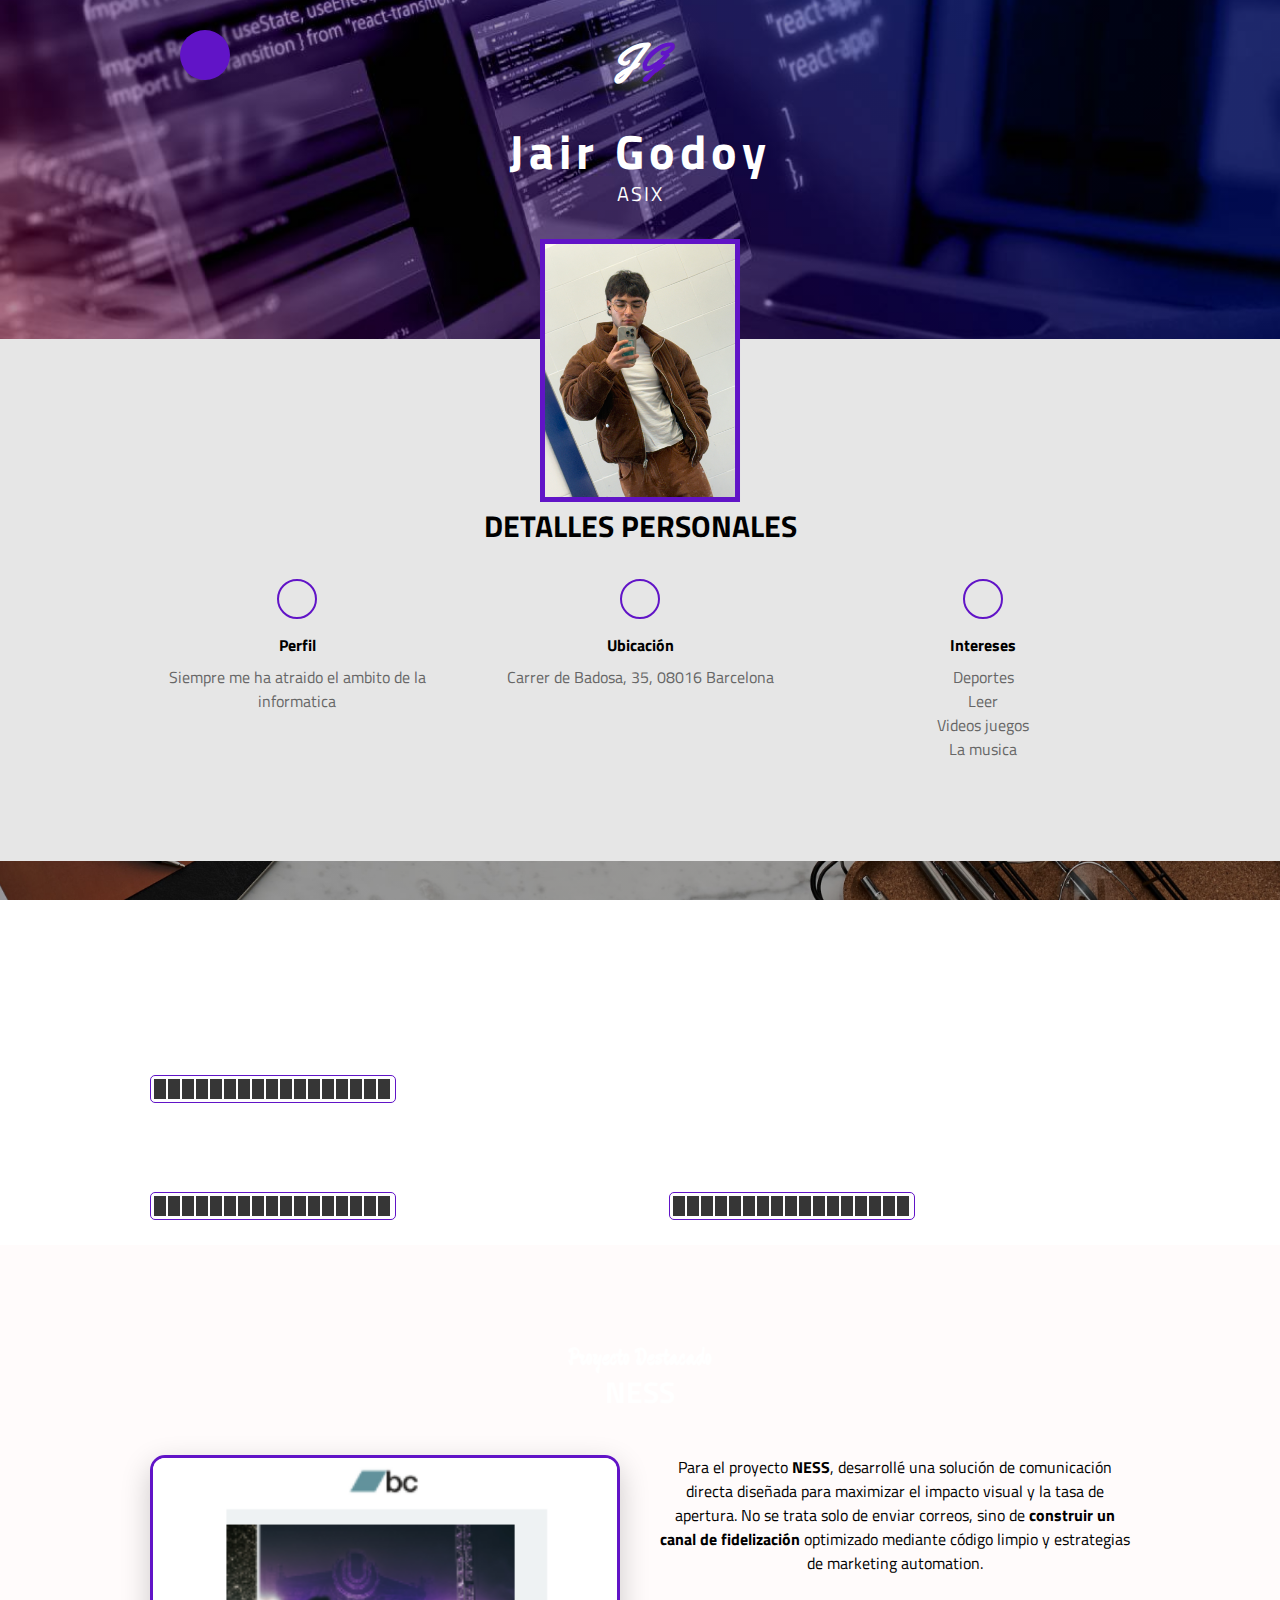
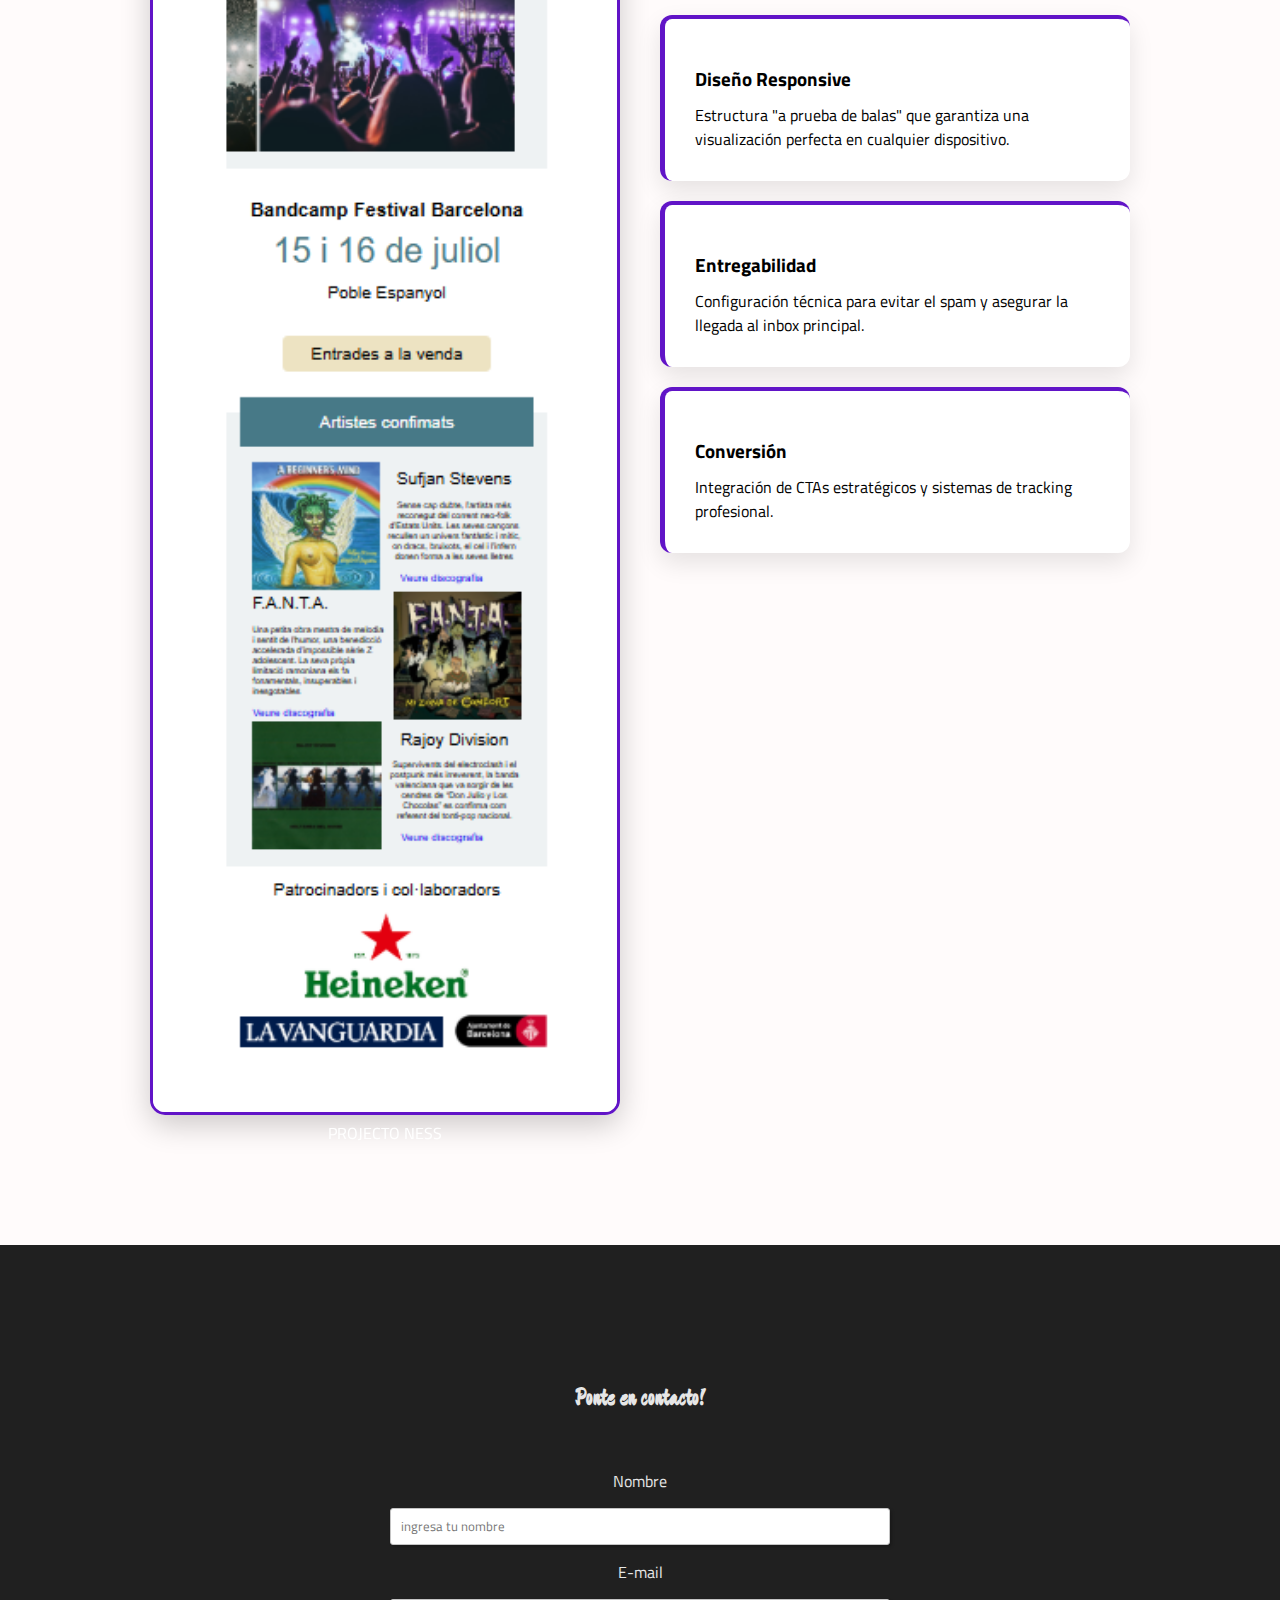
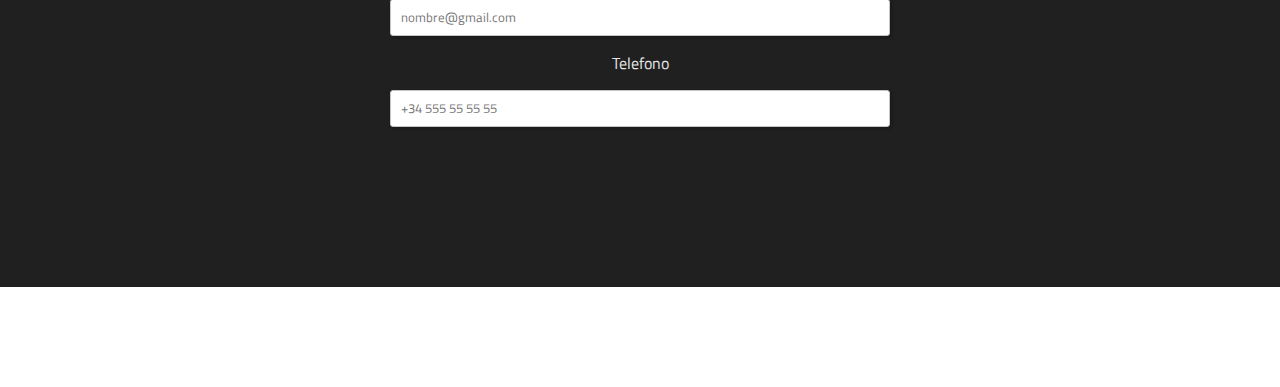
<file: proyectojair.html>
<!DOCTYPE html>
<html lang="es-ES">
<head>
    <meta charset="UTF-8">
    <meta http-equiv="X-UA-Compatible" content="IE=edge">
    <link rel="stylesheet" href="https://cdnjs.cloudflare.com/ajax/libs/font-awesome/6.2.1/css/all.min.css" integrity="sha512-MV7K8+y+gLIBoVD59lQIYicR65iaqukzvf/nwasF0nqhPay5w/9lJmVM2hMDcnK1OnMGCdVK+iQrJ7lzPJQd1w==" crossorigin="anonymous" referrerpolicy="no-referrer" />
    <meta name="viewport" content="width=device-width, initial-scale=1.0">
    <link rel="stylesheet" href="css/estilos.css">
    <title>Portafolio</title>

</head>
<body>
    <main>

        <section class="inicio" id="inicio">
            <article class="contenido-seccion">
                <header>
                    <div class="nav-bar" onclick="mostrarOcultarMenu()">
                        <i class="fa-solid fa-bars"></i>
                    </div>
                    <nav id="nav" class="nav">
                        <a href="#inicio">Inicio</a>
                        <a href="#sobremi">Sobre mí</a>
                        <a href="#habilidades">Habilidades</a>
                        <a href="#resumen">Resumen</a>
                        <a href="#proyecto">Proyectos</a>
                        <a href="#contacto">Contacto</a>
                        <a href="./index.html">index</a>

                    </nav>
                    <div class="logo">
                        J<span class="color">G</span>
                    </div>
                </header>
                <div class="info">
                    <h1>Jair Godoy</h1>
                    <h2>ASIX</h2>
                </div>
                <div class="foto">
                    <img src="img/jair.jpg" alt="Persona de frente">
                </div>
            </article>
        </section>
    
    
        <section class="sobremi" id="sobremi">
            <div class="contenido-seccion">
                <h2 class="titulo-seccion">Sobre Mi</h2>
                <h3>Detalles personales</h3>
    
                <div class="fila">
                    <div class="col">
                        <i class="fa-solid fa-user"></i>
                        <span class="titulo-detalle">Perfil</span>
                        <p>Siempre me ha atraido el ambito de la informatica</p>
                    </div>
                    <div class="col">
                        <i class="fa-solid fa-location-pin"></i>
                        <span class="titulo-detalle">Ubicación</span>
                        <p>Carrer de Badosa, 35, 08016 Barcelona</p>
                    </div>
                    <div class="col">
                        <i class="fa-solid fa-flag"></i>
                        <span class="titulo-detalle">Intereses</span>
                        <p>Deportes</p>
                        <p>Leer</p>
                        <p>Videos juegos</p>
                        <p>La musica</p>
                      
                    </div>
                </div>
            </div>
        </section>
    
        <section class="habilidades" id="habilidades">
            <div class="contenido-seccion">
                <h2 class="titulo-seccion">Mis habilidades</h2>
                <h3>Me especializo en</h3>
    
                <div class="fila">
                    
                    <div class="col">
                        <span>BASES DE DATOS</span>
                        <div class="cont-barra">
                            <div class="barra" id="bases">
                                
                               
                            </div>
                            <span>60%</span>
                        </div>
                    </div>
                </div>

                <div class="fila">
                    <div class="col">
                        <span>SISTEMAS</span>
                        <div class="cont-barra">
                            <div class="barra" id="sistema">
    
                                
                            </div>
                            <span>75%</span>
                        </div>
                    </div>
                    <div class="col">
                        <span>REDES</span>
                        <div class="cont-barra">
                            <div class="barra" id="redes">
                                
                               
                            </div>
                            <span>60%</span>
                        </div>
                    </div>
                </div>

            </div>
<main>
    <section class="proyectos" id="proyecto">
        <article class="contenido-seccion">
            <h2 class="titulo-seccion">Proyecto Destacado</h2>
            <h3>NESS</h3>
            
            <div class="fila-proyecto">
                <div class="contenedor-img">
                    <img src="img/NESS.png" alt="Esquema de Automatización" class="img-proyecto-grande">
                    <div class="badge-tecnico">PROJECTO NESS</div>
                </div>
                
                <div class="texto-proyecto">
                    <p class="introduccion">
                        Para el proyecto <strong>NESS</strong>, desarrollé una solución de comunicación directa diseñada para maximizar el impacto visual y la tasa de apertura. No se trata solo de enviar correos, sino de <strong>construir un canal de fidelización</strong> optimizado mediante código limpio y estrategias de marketing automation.
                    </p>

                    <div class="grid-detalles">
                        <div class="detalle-item">
                            <i class="fa-solid fa-envelope-open-text"></i>
                            <h4>Diseño Responsive</h4>
                            <p>Estructura "a prueba de balas" que garantiza una visualización perfecta en cualquier dispositivo.</p>
                        </div>

                        <div class="detalle-item">
                            <i class="fa-solid fa-paper-plane"></i>
                            <h4>Entregabilidad</h4>
                            <p>Configuración técnica para evitar el spam y asegurar la llegada al inbox principal.</p>
                        </div>

                        <div class="detalle-item">
                            <i class="fa-solid fa-chart-line"></i>
                            <h4>Conversión</h4>
                            <p>Integración de CTAs estratégicos y sistemas de tracking profesional.</p>
                        </div>
                    </div>
    </section>
</main>


    <footer class="contacto" id="contacto">
       
        <h2 class="titulo-seccion">Ponte en contacto!</h2>

        <section class="contenido-seccion">
            <article>
                <form class="formulario">
                    <fieldset>
                        <label for="nombre">Nombre</label>
                        <input type="text" placeholder="ingresa tu nombre">

                        <label for="email">E-mail</label>
                        <input type="email" placeholder="nombre@gmail.com" required pattern="^((?!\.)[\w-_.]*[^.])(@\w+)(\.\w+(\.\w+)?[^.\W])$">

                        <label for="telefono">Telefono</label>
                        <input type="tel" placeholder="+34 555 55 55 55">

                    </fieldset>    
                </form>
            </article>    
        </section>

    </footer>

   
    

    <script src="js/app.js"></script>
</body>
</html>
</file>
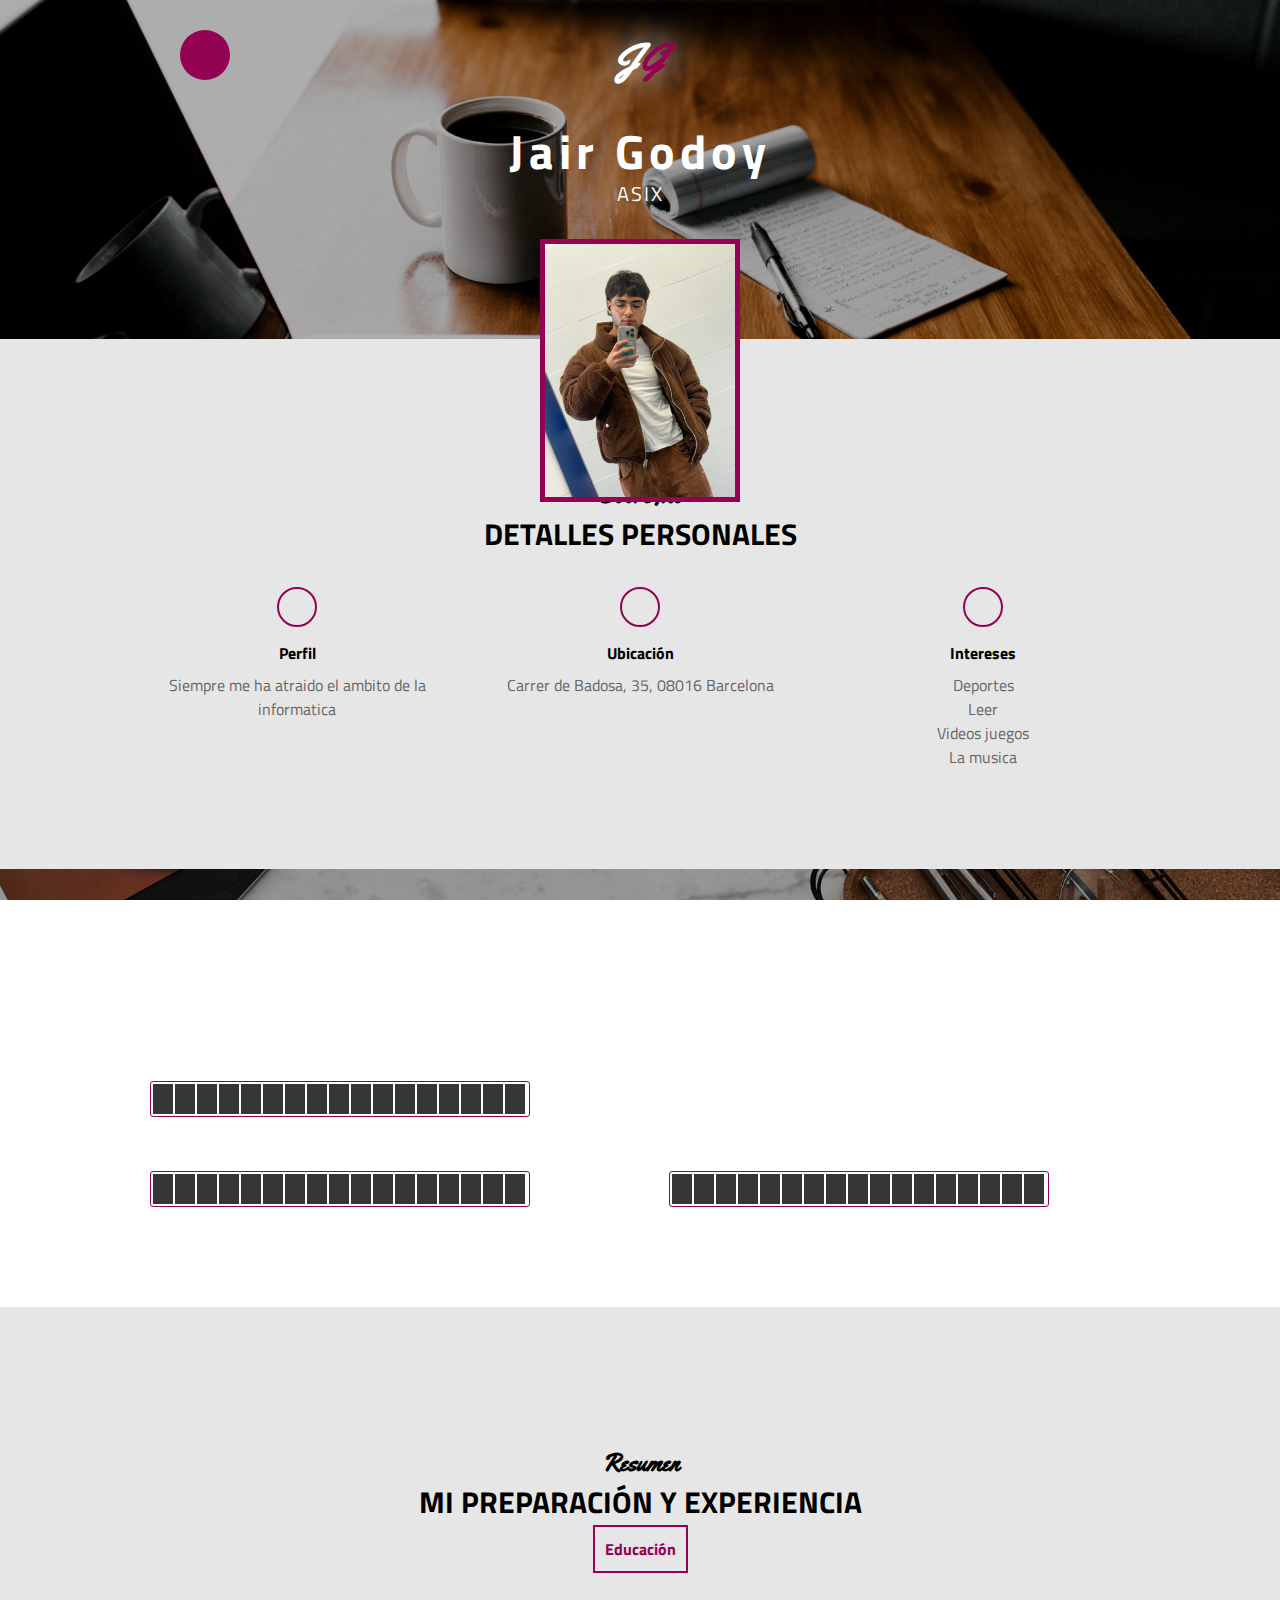
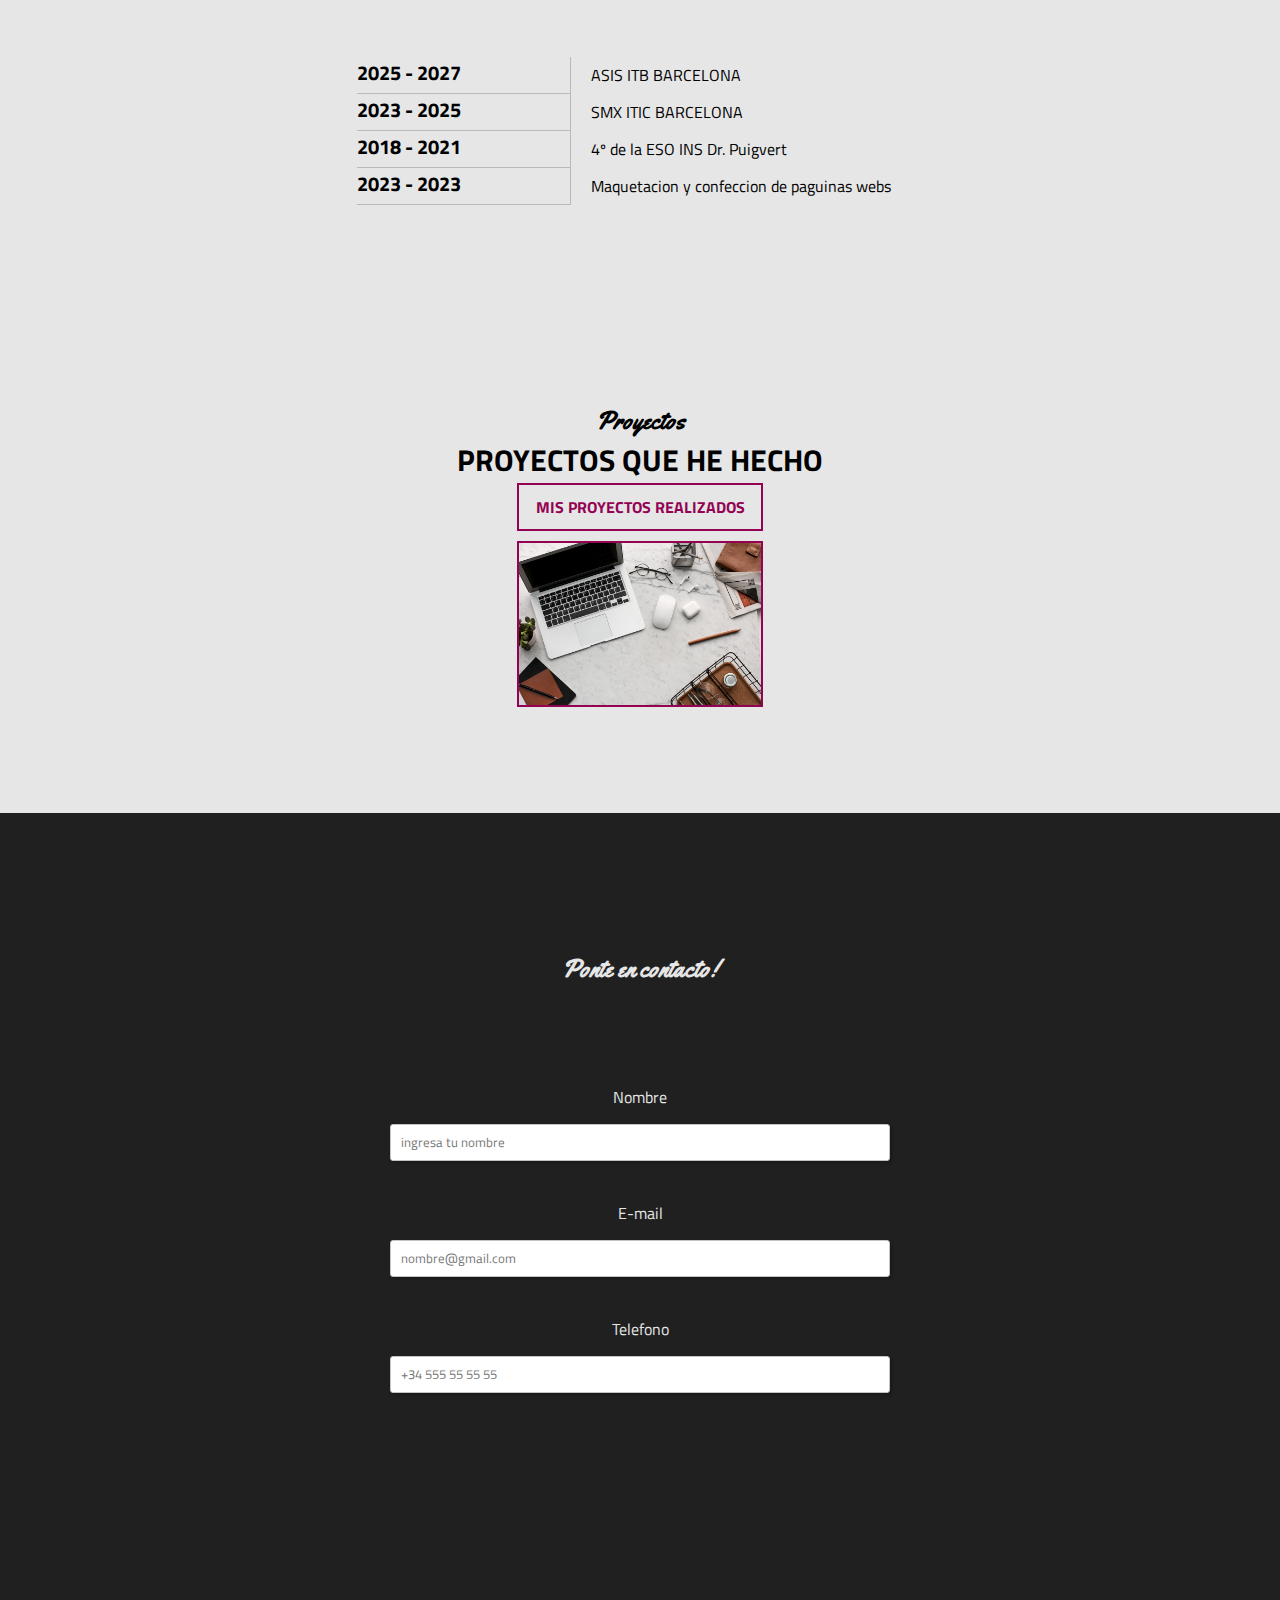
<file: PORTFOLIO-MDS-PABLO-JAIR-AXIS/jair.html>
<!DOCTYPE html>
<html lang="es-ES">
<head>
    <meta charset="UTF-8">
    <meta http-equiv="X-UA-Compatible" content="IE=edge">
    <link rel="stylesheet" href="https://cdnjs.cloudflare.com/ajax/libs/font-awesome/6.2.1/css/all.min.css" integrity="sha512-MV7K8+y+gLIBoVD59lQIYicR65iaqukzvf/nwasF0nqhPay5w/9lJmVM2hMDcnK1OnMGCdVK+iQrJ7lzPJQd1w==" crossorigin="anonymous" referrerpolicy="no-referrer" />
    <meta name="viewport" content="width=device-width, initial-scale=1.0">
    <link rel="stylesheet" href="css/estilos-jair.css">
    <title>Portafolio</title>

</head>
<body>
    <main>

        <section class="inicio" id="inicio">
            <article class="contenido-seccion">
                <header>
                    <div class="nav-bar" onclick="mostrarOcultarMenu()">
                        <i class="fa-solid fa-bars"></i>
                    </div>
                    <nav id="nav" class="nav">
                        <a href="#inicio">Inicio</a>
                        <a href="#sobremi">Sobre mí</a>
                        <a href="#habilidades">Habilidades</a>
                        <a href="#resumen">Resumen</a>
                        <a href="#proyecto">Proyectos</a>
                        <a href="#contacto">Contacto</a>
                        <a href="./index.html">index</a>

                    </nav>
                    <div class="logo">
                        J<span class="color">G</span>
                    </div>
                </header>
                <div class="info">
                    <h1>Jair Godoy</h1>
                    <h2>ASIX</h2>
                </div>
                <div class="foto">
                    <img src="img/jair.jpg" alt="Persona de frente">
                </div>
            </article>
        </section>
    
    
        <section class="sobremi" id="sobremi">
            <div class="contenido-seccion">
                <h2 class="titulo-seccion">Sobre Mi</h2>
                <h3>Detalles personales</h3>
    
                <div class="fila">
                    <div class="col">
                        <i class="fa-solid fa-user"></i>
                        <span class="titulo-detalle">Perfil</span>
                        <p>Siempre me ha atraido el ambito de la informatica</p>
                    </div>
                    <div class="col">
                        <i class="fa-solid fa-location-pin"></i>
                        <span class="titulo-detalle">Ubicación</span>
                        <p>Carrer de Badosa, 35, 08016 Barcelona</p>
                    </div>
                    <div class="col">
                        <i class="fa-solid fa-flag"></i>
                        <span class="titulo-detalle">Intereses</span>
                        <p>Deportes</p>
                        <p>Leer</p>
                        <p>Videos juegos</p>
                        <p>La musica</p>
                      
                    </div>
                </div>
            </div>
        </section>
    
        <section class="habilidades" id="habilidades">
            <div class="contenido-seccion">
                <h2 class="titulo-seccion">Mis habilidades</h2>
                <h3>Me especializo en</h3>
    
                <div class="fila">
                    
                    <div class="col">
                        <span>BASES DE DATOS</span>
                        <div class="cont-barra">
                            <div class="barra" id="bases">
                                
                               
                            </div>
                            <span>60%</span>
                        </div>
                    </div>
                </div>

                <div class="fila">
                    <div class="col">
                        <span>SISTEMAS</span>
                        <div class="cont-barra">
                            <div class="barra" id="sistema">
    
                                
                            </div>
                            <span>75%</span>
                        </div>
                    </div>
                    <div class="col">
                        <span>REDES</span>
                        <div class="cont-barra">
                            <div class="barra" id="redes">
                                
                               
                            </div>
                            <span>60%</span>
                        </div>
                    </div>
                </div>

            </div>
        </section>
    
        
        <section class="resumen" id="resumen">
            <div class="contenido-seccion">
                <h2 class="titulo-seccion">Resumen</h2>
                <h3>Mi preparación y experiencia</h3>
                <span class="titulo">Educación</span>
                <div class="info">
                    <div class="col">
                        
                        <table>
                              <tr>
                                <td class="datos">
                                    <h3>2025 - 2027</h3>
                                </td>
                                <td  rowspan="1" class="descripcion">
                                        ASIS ITB BARCELONA
                                </td>
                            </tr>
                            <tr>
                                <td class="datos">
                                    <h3>2023 - 2025</h3>
                                </td>
                                <td  rowspan="1" class="descripcion">
                                        SMX ITIC BARCELONA 
                                </td>
                            </tr>

                            <tr>
                                <td class="datos">
                                    <h3>2018 - 2021</h3>
                                </td>
                                <td  rowspan="1" class="descripcion">
                                     4º de la ESO INS Dr. Puigvert      
                                </td>
                            </tr>
                        </br>
                            <tr>
                                <td class="datos">
                                    <h3>2023 - 2023</h3>
                                </td>
                                <td  rowspan="1"  class="descripcion">
                                    Maquetacion y confeccion de paguinas webs
                                </td>
                            </tr>    

                        </table>
                    </div>
                </div>
            </div>
        </section>

        <section class="proyectos" id="proyecto">

            <article class="contenido-seccion">

                <h2 class="titulo-seccion">Proyectos</h2>
                <h3>Proyectos que he hecho</h3>
                <div class="fila">


            <div class="col">
              <div class="cards-proyecto">
               <span class="titulo">MIS PROYECTOS REALIZADOS</span>
                 <!-- La etiqueta <a> debe envolver a la imagen <img> -->
               <a href=".//proyectojair.html">
            <img src=".//img/habilidades.jpg" alt="Portafolio de Proyectos" class="img-proyecto">
             </a>
         </div>
</div>
                


            </article>

        </section>

    </main>


    <footer class="contacto" id="contacto">
       
        <h2 class="titulo-seccion">Ponte en contacto!</h2>

        <section class="contenido-seccion">
            <article>
                <form class="formulario">
                    <fieldset>
                        <label for="nombre">Nombre</label>
                        <input type="text" placeholder="ingresa tu nombre">

                        <label for="email">E-mail</label>
                        <input type="email" placeholder="nombre@gmail.com" required pattern="^((?!\.)[\w-_.]*[^.])(@\w+)(\.\w+(\.\w+)?[^.\W])$">

                        <label for="telefono">Telefono</label>
                        <input type="tel" placeholder="+34 555 55 55 55">

                    </fieldset>    
                </form>
            </article>    
        </section>

    </footer>

   
    

    <script src="js/app.js"></script>
</body>
</html>
</file>
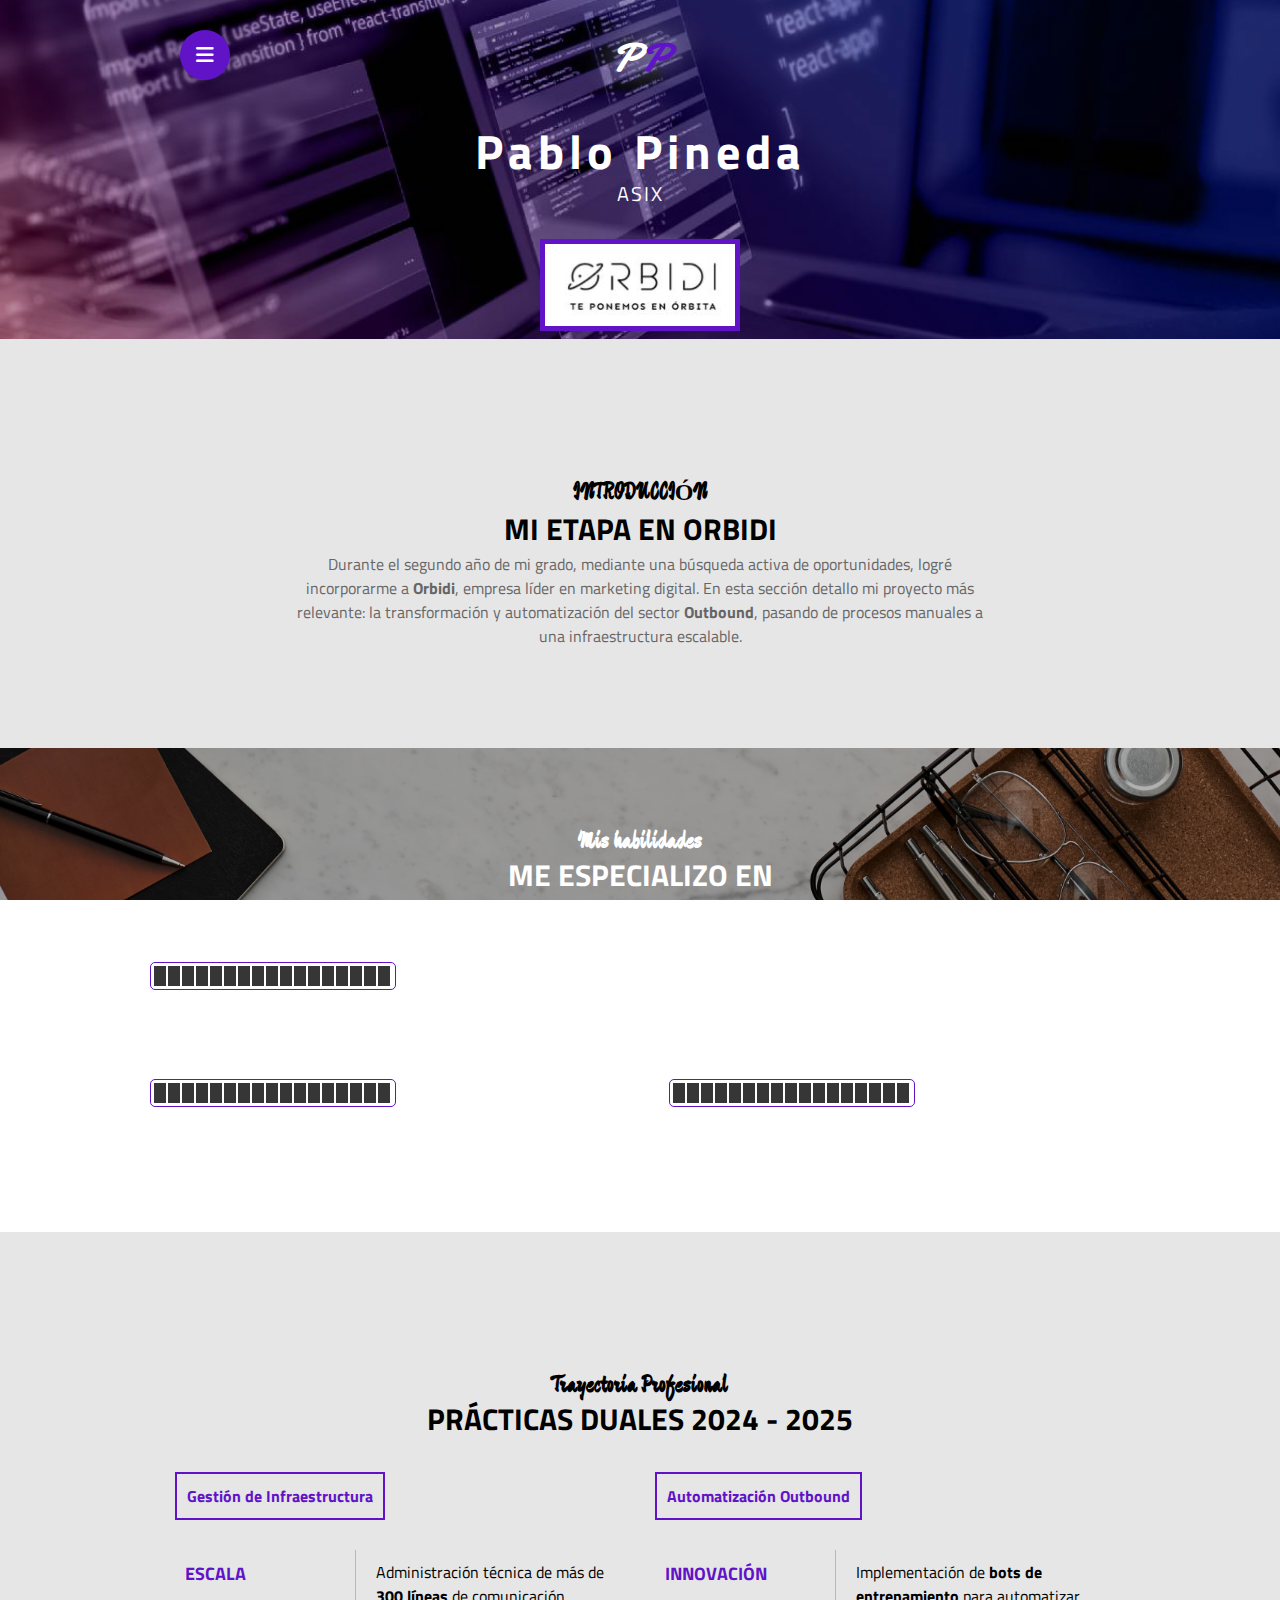
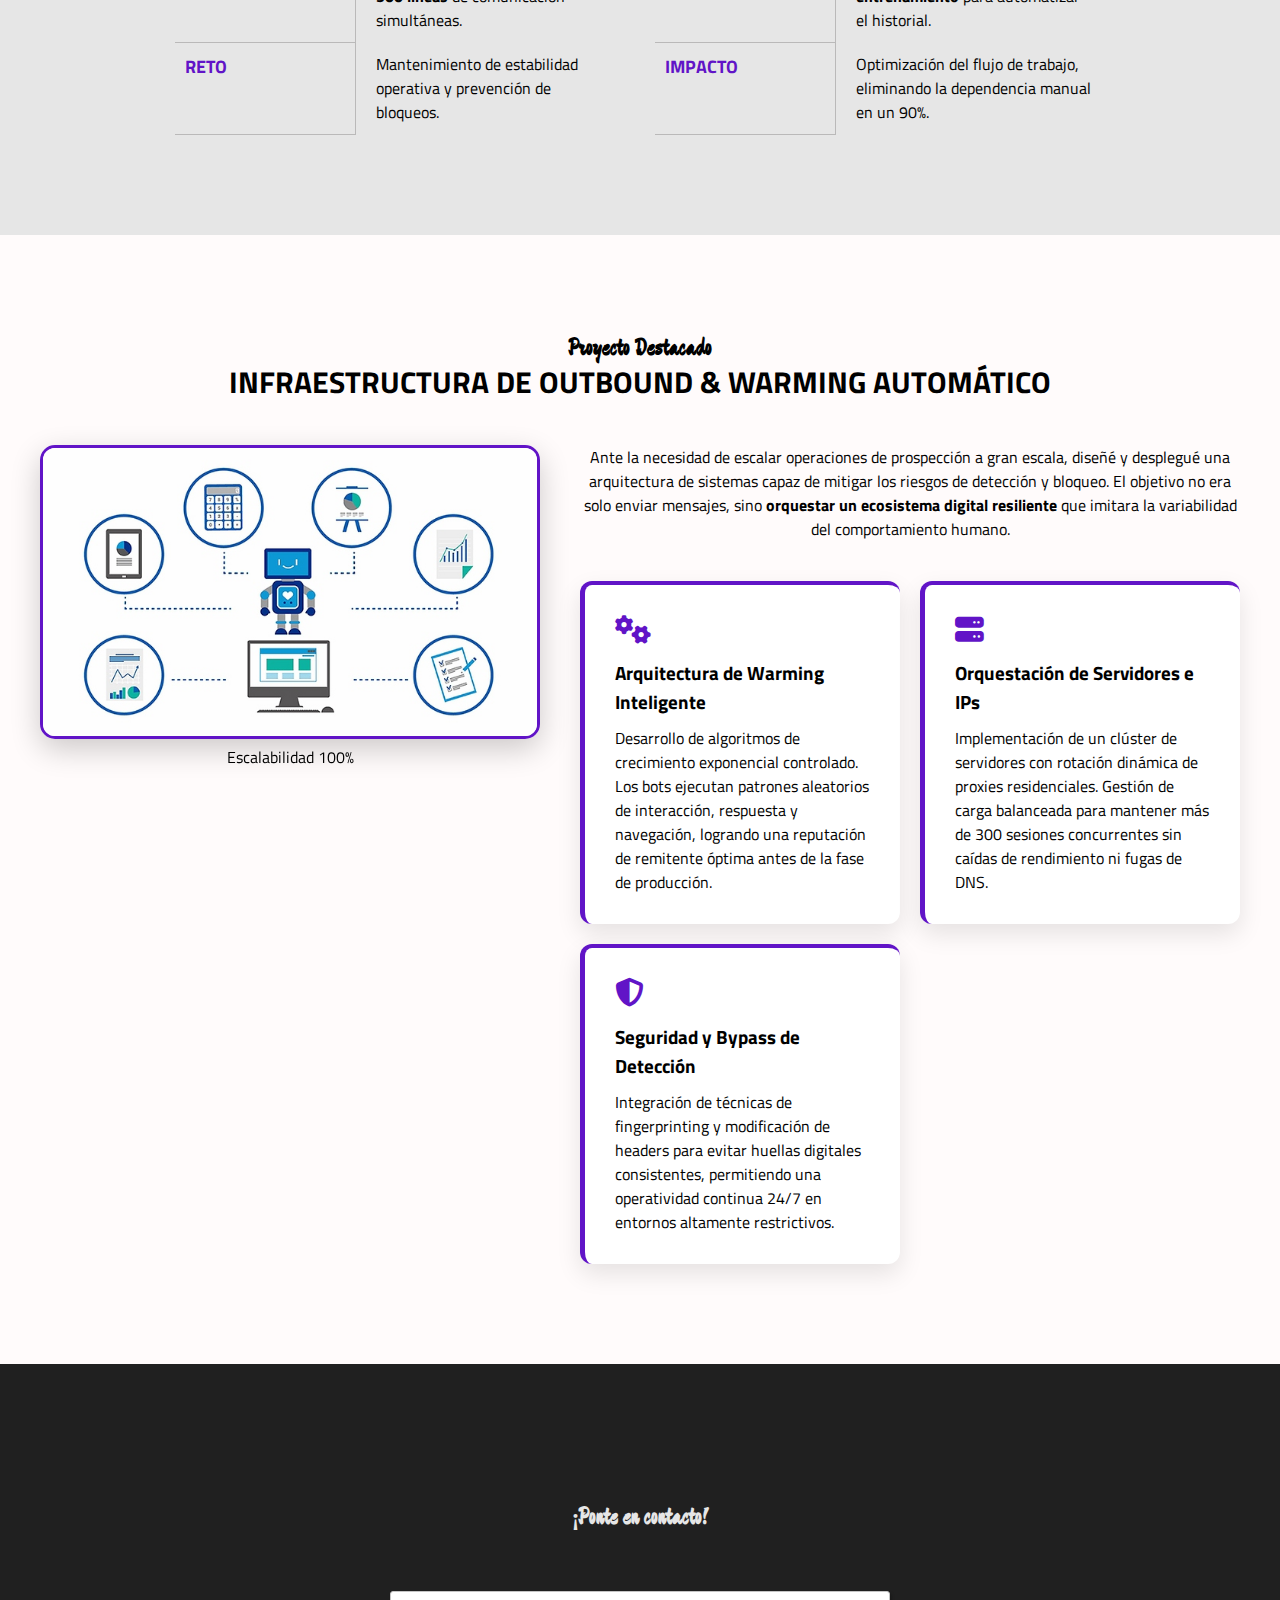
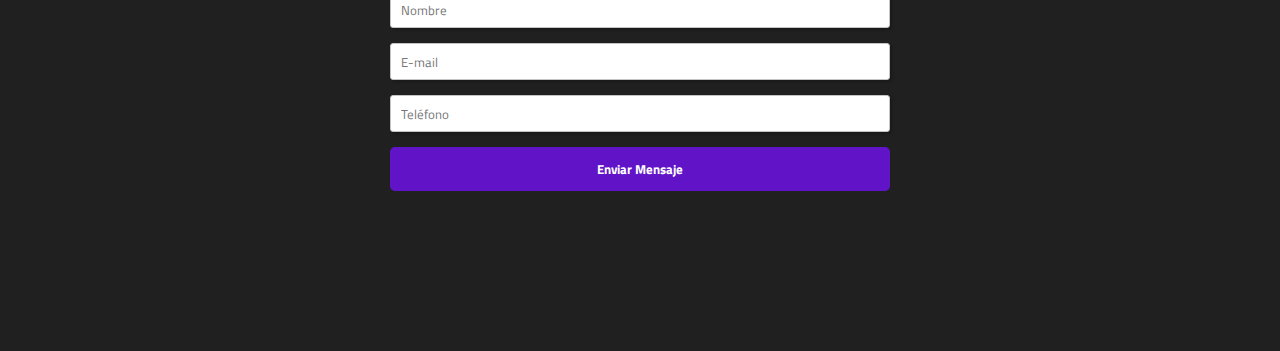
<file: PORTFOLIO-MDS-PABLO-JAIR-AXIS/orbidi.html>
<!DOCTYPE html>
<html lang="es-ES">
<head>
    <meta charset="UTF-8">
    <meta http-equiv="X-UA-Compatible" content="IE=edge">
    <link rel="stylesheet" href="https://cdnjs.cloudflare.com/ajax/libs/font-awesome/6.2.1/css/all.min.css" />
    <meta name="viewport" content="width=device-width, initial-scale=1.0">
    <link rel="stylesheet" href="css/estilos.css">
    <title>Portfolio - Automatización Orbidi</title>
</head>
<body>
    <main>
        <section class="inicio" id="inicio">
            <article class="contenido-seccion">
                <header>
                    <div class="nav-bar" onclick="mostrarOcultarMenu()">
                        <i class="fa-solid fa-bars"></i>
                    </div>
                    <nav id="nav" class="nav">
                        <a href="#inicio">Inicio</a>
                        <a href="#sobremi">Sobre mí</a>
                        <a href="#habilidades">Habilidades</a>
                        <a href="#resumen">Resumen</a>
                        <a href="#proyecto">Proyectos</a>
                        <a href="#contacto">Contacto</a>
                        <a href="./Pablo.html">Pablo</a>
                        <a href="index.html">Index</a>
                    </nav>
                    <div class="logo">
                        P<span class="color">P</span>
                    </div>
                </header>
                <div class="info">
                    <h1>Pablo Pineda</h1>
                    <h2>ASIX</h2>
                </div>
                <div class="foto">
                    <img src="img/logo de orbidi.jpg" alt="Persona de frente">
                </div>
            </article>
        </section>
    

        <section class="sobremi" id="sobremi">
            <div class="contenido-seccion">
                <h2 class="titulo-seccion">INTRODUCCIÓN</h2>
                <h3>MI ETAPA EN ORBIDI</h3>
                <p>
                    Durante el segundo año de mi grado, mediante una búsqueda activa de oportunidades, logré incorporarme a <strong>Orbidi</strong>, empresa líder en marketing digital. En esta sección detallo mi proyecto más relevante: la transformación y automatización del sector <strong>Outbound</strong>, pasando de procesos manuales a una infraestructura escalable.
                </p>
            </div>
        </section>

        <section class="habilidades" id="habilidades">
            <div class="contenido-seccion">
                <h2 class="titulo-seccion">Mis habilidades</h2>
                <h3>Me especializo en</h3>
    
                <div class="fila">
                    
                    <div class="col">
                        <span>ADMINISTRACION DE SISTEMAS</span>
                        <div class="cont-barra">
                            <div class="barra" id="bases">
                                
        
                            </div>
                            <span>100%</span>
                        </div>
                    </div>
                </div>

                <div class="fila">
                    <div class="col">
                        <span>INFRAESTRUCTURA DE RED</span>
                        <div class="cont-barra">
                            <div class="barra" id="sistema">
    
                                
                            </div>
                            <span>60%</span>
                        </div>
                    </div>
                    <div class="col">
                        <span>AUTOMATIZACIÓN (BOTS)</span>
                        <div class="cont-barra">
                            <div class="barra" id="redes">
                                
                               
                            </div>
                            <span>70%</span>
                        </div>
                    </div>
                </div>

            </div>
        </section>

        <section class="resumen" id="resumen">
            <div class="contenido-seccion">
                <h2 class="titulo-seccion">Trayectoria Profesional</h2>
                <h3>Prácticas Duales 2024 - 2025</h3>
                <div class="info">
                    <div class="col">
                        <span class="titulo">Gestión de Infraestructura</span>
                        <table>
                            <tr>
                                <td class="datos"><h3>Escala</h3></td>
                                <td class="descripcion">Administración técnica de más de <strong>300 líneas</strong> de comunicación simultáneas.</td>
                            </tr>
                            <tr>
                                <td class="datos"><h3>Reto</h3></td>
                                <td class="descripcion">Mantenimiento de estabilidad operativa y prevención de bloqueos.</td>
                            </tr>
                        </table>
                    </div>
                    <div class="col">
                        <span class="titulo">Automatización Outbound</span>
                        <table>
                            <tr>
                                <td class="datos"><h3>Innovación</h3></td>
                                <td class="descripcion">Implementación de <strong>bots de entrenamiento</strong> para automatizar el historial.</td>
                            </tr>
                            <tr>
                                <td class="datos"><h3>Impacto</h3></td>
                                <td class="descripcion">Optimización del flujo de trabajo, eliminando la dependencia manual en un 90%.</td>
                            </tr>
                        </table>
                    </div>
                </div>
            </div>
        </section>

        <section class="proyectos" id="proyecto">
            <article class="contenido-seccion">
                <h2 class="titulo-seccion">Proyecto Destacado</h2>
                <h3>Infraestructura de Outbound & Warming Automático</h3>
                
                <div class="fila-proyecto">
                    <div class="contenedor-img">
                        <img src="img/automatizacion-orbidi.jpg" alt="Esquema de Automatización" class="img-proyecto-grande">
                        <div class="badge-tecnico">Escalabilidad 100%</div>
                    </div>
                    
                    <div class="texto-proyecto">
                        <p class="introduccion">
                            Ante la necesidad de escalar operaciones de prospección a gran escala, diseñé y desplegué una arquitectura de sistemas capaz de mitigar los riesgos de detección y bloqueo. El objetivo no era solo enviar mensajes, sino <strong>orquestar un ecosistema digital resiliente</strong> que imitara la variabilidad del comportamiento humano.
                        </p>
        
                        <div class="grid-detalles">
                            <div class="detalle-item">
                                <i class="fa-solid fa-gears"></i>
                                <h4>Arquitectura de Warming Inteligente</h4>
                                <p>Desarrollo de algoritmos de crecimiento exponencial controlado. Los bots ejecutan patrones aleatorios de interacción, respuesta y navegación, logrando una reputación de remitente óptima antes de la fase de producción.</p>
                            </div>
        
                            <div class="detalle-item">
                                <i class="fa-solid fa-server"></i>
                                <h4>Orquestación de Servidores e IPs</h4>
                                <p>Implementación de un clúster de servidores con rotación dinámica de proxies residenciales. Gestión de carga balanceada para mantener más de 300 sesiones concurrentes sin caídas de rendimiento ni fugas de DNS.</p>
                            </div>
        
                            <div class="detalle-item">
                                <i class="fa-solid fa-shield-halved"></i>
                                <h4>Seguridad y Bypass de Detección</h4>
                                <p>Integración de técnicas de fingerprinting y modificación de headers para evitar huellas digitales consistentes, permitiendo una operatividad continua 24/7 en entornos altamente restrictivos.</p>
                            </div>
                        </div>

        </section>
    </main>

    <footer class="contacto" id="contacto">
        <h2 class="titulo-seccion">¡Ponte en contacto!</h2>
        <div class="contenido-seccion">
            <form class="formulario">
                <fieldset>
                    <input type="text" placeholder="Nombre">
                    <input type="email" placeholder="E-mail" required>
                    <input type="tel" placeholder="Teléfono">
                    <button type="submit" class="btn-enviar">Enviar Mensaje</button>
                </fieldset>
            </form>
        </div>
    </footer>
    <script src="js/app_pablo.js"></script>
</body>
</html>
</file>
<file: css/estilos.css>
/* ============================================================
   1. FUENTES Y CONFIGURACIÓN GLOBAL
   ============================================================ */
   @import url('https://fonts.googleapis.com/css2?family=Titillium+Web:wght@200;300;400;600;700&family=Yellowtail&family=Ma+Shan+Zheng&display=swap');

   * {
       font-family: "Titillium Web", sans-serif;
       margin: 0;
       padding: 0;
       border: 0;
       box-sizing: border-box;
   }
   
   /* Estilos de títulos generales */
   .titulo-seccion {
       font-family: "Ma Shan Zheng", cursive;
       font-size: 1.5rem;
   }
   
   h3 {
       text-transform: uppercase;
       font-size: 30px;
   }
   
   /* ============================================================
      2. SECCIÓN INICIO (HERO)
      ============================================================ */
   .inicio {
       background: linear-gradient(rgba(0,0,0,.3), rgba(0,0,0,.3)), url("../img/Ciberseguridad.jpg");
       background-size: cover;
       background-position: center center;
       color: #fff;
   }
   
   .inicio .contenido-seccion {
       max-width: 1000px;
       margin: auto;
       text-align: center;
       padding: 0 10px;
   }
   
   .inicio .contenido-seccion header {
       padding: 30px;
   }
   
   /* Logo */
   .inicio .contenido-seccion header .logo {
       font-weight: bold;
       font-size: 2.5rem;
       font-family: "Yellowtail", cursive;
       text-shadow: 0 0 35px #fff;
   }
   
   .inicio .contenido-seccion header .logo .color {
       color: #6114c7;
       font-family: "Yellowtail", cursive;
   }
   
   /* Menú Lateral (Navegación) */
   .inicio .contenido-seccion header nav {
       position: fixed;
       margin-left: 60px;
       background-color: #6114c7;
       padding: 15px;
       border-radius: 10px;
       text-align: left;
       z-index: 99;
       display: none;
   }
   
   .inicio .contenido-seccion header nav a {
       display: block;
       color: #fff;
       text-decoration: none;
       margin-bottom: 10px;
       font-weight: bold;
   }
   
   /* Botón Hamburguesa */
   .inicio .contenido-seccion header .nav-bar {
       position: fixed;
       background-color: #6114c7;
       font-size: 20px;
       width: 50px;
       height: 50px;
       border-radius: 50%;
       line-height: 50px;
       cursor: pointer;
       transition: .3s;
   }
   
   .inicio .contenido-seccion header .nav-bar:hover {
       box-shadow: 0 0 35px #fff;
   }
   
   /* Información Principal */
   .inicio .contenido-seccion .info {
       padding-bottom: 130px;
   }
   
   .inicio .contenido-seccion .info h1 {
       font-size: 3rem;
       letter-spacing: 5px;
   }
   
   .inicio .contenido-seccion .info h2 {
       font-weight: normal;
       font-size: 20px;
       margin-top: -10px;
       letter-spacing: 2px;
   }
   
   /* Foto de Perfil en Inicio */
   .inicio .contenido-seccion .foto {
       position: relative;
   }
   
   .inicio .contenido-seccion .foto img {
       max-width: 200px;
       border: 5px solid #6114c7;
       position: absolute;
       left: 50%;
       top: -100px;
       transform: translateX(-50%);
   }
   
   /* ============================================================
      3. SECCIÓN SOBRE MÍ
      ============================================================ */
   .sobremi {
       background-color: #e6e6e6;
       padding: 140px 0 100px 0;
       text-align: center;
   }
   
   .sobremi .contenido-seccion {
       max-width: 1000px;
       margin: auto;
       padding: 0 10px;
   }
   
   .sobremi .contenido-seccion p {
       max-width: 700px;
       margin: auto;
       color: #666;
   }
   
   .sobremi .contenido-seccion .fila {
       display: flex;
       margin-top: 30px;
       justify-content: space-between;
   }
   
   .sobremi .contenido-seccion .fila .col {
       width: 30%;
   }
   
   .sobremi .contenido-seccion .fila .col i {
       color: #6114c7;
       display: inline-block;
       width: 40px;
       height: 40px;
       border: 2px solid #6114c7;
       line-height: 40px;
       border-radius: 50%;
   }
   
   .sobremi .contenido-seccion .fila .col span {
       display: block;
       font-weight: bold;
       margin: 8px 0;
   }
   
   /* ============================================================
      4. SECCIÓN HABILIDADES (SKILLS)
      ============================================================ */
   .habilidades {
       padding: 80px 0 100px 0;
       text-align: center;
       background: linear-gradient(rgba(0,0,0,.3), rgba(0, 0, 0, 0.3)), url("../img/habilidades.jpg");
       background-size: cover;
       background-attachment: fixed;
       background-position: center center;
       color: #fff;
   }
   
   .habilidades .contenido-seccion {
       max-width: 1000px;
       margin: auto;
       padding: 0 10px;
   }
   
   .habilidades .contenido-seccion .fila {
       display: flex;
       justify-content: space-between;
       margin-top: 30px;
   }
   
   .habilidades .contenido-seccion .fila .col {
       width: 47%;
       text-align: left;
   }
   
   /* Estructura de Segmentos de Barras */
   .habilidades .cont-barra {
       display: flex;
       align-items: center;
       margin-top: 10px;
       margin-bottom: 25px;
   }
   
   .habilidades .barra {
       display: flex;
       border: 1px solid #6114c7;
       padding: 3px;
       border-radius: 5px;
       margin-right: 15px;
   }
   
   /* Segmentos individuales (controlados por JS) */
   .habilidades .barra .e {
       background-color: #363636;
       width: 12px;
       height: 20px;
       margin-right: 2px;
       transition: background-color 0.4s ease;
   }
   
   .habilidades .porcentaje {
       font-weight: bold;
       color: #fff;
       min-width: 40px;
   }
   
   /* ============================================================
      5. SECCIÓN RESUMEN (TRAYECTORIA)
      ============================================================ */
   .resumen {
       background-color: #e6e6e6;
       padding: 140px 0 100px 0;
       text-align: center;
   }
   
   .resumen .contenido-seccion .info {
       text-align: left;
       display: flex;
       justify-content: center;
       margin-top: 30px;
       gap: 30px;
       flex-wrap: wrap;
   }
   
   .resumen .col {
       flex: 1;
       min-width: 300px;
       max-width: 450px;
   }
   
   .resumen .col .titulo {
       display: inline-block;
       color: #6114c7;
       font-weight: bold;
       border: 2px solid #6114c7;
       padding: 10px;
   }
   
   /* Tablas de Trayectoria */
   .resumen table {
       width: 100%;
       margin-top: 30px;
       border-collapse: collapse;
   }
   
   .resumen td {
       padding: 10px;
       vertical-align: top;
   }
   
   .resumen .datos {
       width: 40%;
       border-bottom: 1px solid #bab9b9;
   }
   
   .resumen .datos h3 {
       color: #6114c7;
       font-size: 1.1rem;
       margin-bottom: 5px;
   }
   
   .resumen .promedio {
       display: block;
       color: #940253;
       margin-top: 10px;
       font-weight: bold;
   }
   
   .resumen .descripcion {
       border-left: 1px solid #bab9b9;
       padding-left: 20px;
   }
   
/* ============================================================
   6. SECCIÓN PROYECTOS (ACTUALIZADO PARA NESS)
   ============================================================ */
.proyectos {
    background-color: #fffbfb;
    padding: 100px 0;
    text-align: center;
}

/* Contenedor de la fila: Imagen Izquierda | Texto Derecha */
.fila-proyecto {
    margin-top: 40px;
    display: flex;
    flex-direction: row; /* Cambio clave: horizontal */
    align-items: flex-start;
    justify-content: center;
    gap: 40px;
    max-width: 1200px;
    margin: 40px auto 0 auto;
}

/* Columna de la Imagen */
.contenedor-img {
    flex: 1; 
    max-width: 500px; /* Evita que la imagen sea gigante */
    position: relative;
}

.img-proyecto-grande {
    width: 100%;
    height: auto;
    border: 3px solid #6114c7;
    border-radius: 15px;
    box-shadow: 0 10px 30px rgba(0,0,0,0.2);
}

/* Columna del Texto */
.texto-proyecto {
    flex: 1;
    text-align: left; /* Alineación para lectura */
}

/* Asegurar color negro solicitado */
.texto-proyecto .introduccion, 
.detalle-item h4, 
.detalle-item p {
    color: #000000 !important;
}

/* Grid de tarjetas (Sección 9 integrada) */
.grid-detalles {
    display: grid;
    grid-template-columns: 1fr; /* Una tarjeta por fila dentro de su columna */
    gap: 15px;
    margin-top: 20px;
}

.detalle-item {
    background-color: #ffffff !important;
    padding: 20px;
    border-radius: 12px;
    border-left: 5px solid #6114c7; /* Estilo de barra lateral */
    box-shadow: 0 5px 15px rgba(0,0,0,0.05);
}

/* Responsivo: Si la pantalla es pequeña, se pone uno bajo el otro */
@media screen and (max-width: 900px) {
    .fila-proyecto {
        flex-direction: column;
        align-items: center;
    }
    .contenedor-img, .texto-proyecto {
        width: 100%;
        max-width: 100%;
    }
}
   /* ============================================================
      7. SECCIÓN CONTACTO
      ============================================================ */
   .contacto {
       background-color: #202020;
       padding: 140px 0 100px 0;
       color: #e6e6e6;
       text-align: center;
   }
   
   .contacto .fila {
       display: flex;
       justify-content: space-around;
   }
   
   .contacto .col h2 {
       color: #6114c7;
       margin-top: 50px;
   }
   
   /* Formulario */
   .formulario {
       width: 100%;
       display: flex;
       justify-content: center;
       flex-wrap: wrap;
       padding: 60px 0;
   }
   
   fieldset {
       display: flex;
       flex-direction: column;
       gap: 15px;
   }
   
   input {
       width: 500px;
       height: 37px;
       border: 1px solid #c4c4c4;
       border-radius: 3px;
       padding-left: 10px;
       box-shadow: 2px 2px 3px rgba(0, 0, 0, 0.2);
   }
   
   .btn-enviar {
       background-color: #6114c7;
       color: white;
       padding: 12px 25px;
       border-radius: 5px;
       font-weight: bold;
       cursor: pointer;
       transition: 0.3s;
   }
   
   .btn-enviar:hover {
       background-color: #4a0ea3;
       box-shadow: 0 0 15px rgba(97, 20, 199, 0.4);
   }
   
   /* ============================================================
      8. RESPONSIVE DESIGN
      ============================================================ */
   @media screen and (max-width: 800px) {
       .habilidades .fila, 
       .sobremi .fila, 
       .resumen .info, 
       .proyectos .fila, 
       .contacto .fila {
           display: block;
       }
   
       .habilidades .col, 
       .resumen .col, 
       .proyectos .col {
           width: 100%;
           text-align: center;
           margin-bottom: 30px;
       }
   
       .sobremi .col {
           width: 80%;
           margin: 20px auto;
       }
   
       .habilidades .cont-barra {
           justify-content: center;
       }
   
       input {
           width: 90%;
       }
       
   }

   /* ============================================================
   9. AJUSTES ESPECÍFICOS PARA TEXTO NEGRO EN PROYECTOS
   ============================================================ */

/* Contenedor principal de texto */
.texto-proyecto {
    text-align: center;
    max-width: 900px;
    margin: 0 auto;
}

/* Forzar color negro en introducción, títulos h4 y párrafos */
.texto-proyecto .introduccion,
.grid-detalles .detalle-item h4,
.grid-detalles .detalle-item p {
    color: #000000 !important; /* Negro absoluto */
}

/* Ajuste de las tarjetas para que el texto negro resalte */
.grid-detalles {
    display: grid;
    grid-template-columns: repeat(auto-fit, minmax(280px, 1fr));
    gap: 20px;
    margin-top: 40px;
}

.detalle-item {
    background-color: #ffffff !important; /* Fondo blanco para legibilidad */
    padding: 30px;
    border-radius: 12px;
    border-top: 4px solid #6114c7; /* Color morado de tu marca */
    box-shadow: 0 10px 25px rgba(0,0,0,0.1); /* Sombra suave */
    text-align: left;
    transition: transform 0.3s ease;
}

.detalle-item:hover {
    transform: translateY(-5px);
}

/* Color de los iconos para que contrasten con el blanco y negro */
.detalle-item i {
    color: #6114c7 !important;
    font-size: 1.8rem;
    margin-bottom: 15px;
    display: block;
}

/* Ajuste del título del item */
.detalle-item h4 {
    font-size: 1.2rem;
    text-transform: none; /* Quitamos mayúsculas si no las quieres */
    margin-bottom: 10px;
}
</file>
<file: PORTFOLIO-MDS-PABLO-JAIR-AXIS/css/estilos.css>
/* ============================================================
   1. FUENTES Y CONFIGURACIÓN GLOBAL
   ============================================================ */
   @import url('https://fonts.googleapis.com/css2?family=Titillium+Web:wght@200;300;400;600;700&family=Yellowtail&family=Ma+Shan+Zheng&display=swap');

   * {
       font-family: "Titillium Web", sans-serif;
       margin: 0;
       padding: 0;
       border: 0;
       box-sizing: border-box;
   }
   
   /* Estilos de títulos generales */
   .titulo-seccion {
       font-family: "Ma Shan Zheng", cursive;
       font-size: 1.5rem;
   }
   
   h3 {
       text-transform: uppercase;
       font-size: 30px;
   }
   
   /* ============================================================
      2. SECCIÓN INICIO (HERO)
      ============================================================ */
   .inicio {
       background: linear-gradient(rgba(0,0,0,.3), rgba(0,0,0,.3)), url("../img/Ciberseguridad.jpg");
       background-size: cover;
       background-position: center center;
       color: #fff;
   }
   
   .inicio .contenido-seccion {
       max-width: 1000px;
       margin: auto;
       text-align: center;
       padding: 0 10px;
   }
   
   .inicio .contenido-seccion header {
       padding: 30px;
   }
   
   /* Logo */
   .inicio .contenido-seccion header .logo {
       font-weight: bold;
       font-size: 2.5rem;
       font-family: "Yellowtail", cursive;
       text-shadow: 0 0 35px #fff;
   }
   
   .inicio .contenido-seccion header .logo .color {
       color: #6114c7;
       font-family: "Yellowtail", cursive;
   }
   
   /* Menú Lateral (Navegación) */
   .inicio .contenido-seccion header nav {
       position: fixed;
       margin-left: 60px;
       background-color: #6114c7;
       padding: 15px;
       border-radius: 10px;
       text-align: left;
       z-index: 99;
       display: none;
   }
   
   .inicio .contenido-seccion header nav a {
       display: block;
       color: #fff;
       text-decoration: none;
       margin-bottom: 10px;
       font-weight: bold;
   }
   
   /* Botón Hamburguesa */
   .inicio .contenido-seccion header .nav-bar {
       position: fixed;
       background-color: #6114c7;
       font-size: 20px;
       width: 50px;
       height: 50px;
       border-radius: 50%;
       line-height: 50px;
       cursor: pointer;
       transition: .3s;
   }
   
   .inicio .contenido-seccion header .nav-bar:hover {
       box-shadow: 0 0 35px #fff;
   }
   
   /* Información Principal */
   .inicio .contenido-seccion .info {
       padding-bottom: 130px;
   }
   
   .inicio .contenido-seccion .info h1 {
       font-size: 3rem;
       letter-spacing: 5px;
   }
   
   .inicio .contenido-seccion .info h2 {
       font-weight: normal;
       font-size: 20px;
       margin-top: -10px;
       letter-spacing: 2px;
   }
   
   /* Foto de Perfil en Inicio */
   .inicio .contenido-seccion .foto {
       position: relative;
   }
   
   .inicio .contenido-seccion .foto img {
       max-width: 200px;
       border: 5px solid #6114c7;
       position: absolute;
       left: 50%;
       top: -100px;
       transform: translateX(-50%);
   }
   
   /* ============================================================
      3. SECCIÓN SOBRE MÍ
      ============================================================ */
   .sobremi {
       background-color: #e6e6e6;
       padding: 140px 0 100px 0;
       text-align: center;
   }
   
   .sobremi .contenido-seccion {
       max-width: 1000px;
       margin: auto;
       padding: 0 10px;
   }
   
   .sobremi .contenido-seccion p {
       max-width: 700px;
       margin: auto;
       color: #666;
   }
   
   .sobremi .contenido-seccion .fila {
       display: flex;
       margin-top: 30px;
       justify-content: space-between;
   }
   
   .sobremi .contenido-seccion .fila .col {
       width: 30%;
   }
   
   .sobremi .contenido-seccion .fila .col i {
       color: #6114c7;
       display: inline-block;
       width: 40px;
       height: 40px;
       border: 2px solid #6114c7;
       line-height: 40px;
       border-radius: 50%;
   }
   
   .sobremi .contenido-seccion .fila .col span {
       display: block;
       font-weight: bold;
       margin: 8px 0;
   }
   
   /* ============================================================
      4. SECCIÓN HABILIDADES (SKILLS)
      ============================================================ */
   .habilidades {
       padding: 80px 0 100px 0;
       text-align: center;
       background: linear-gradient(rgba(0,0,0,.3), rgba(0, 0, 0, 0.3)), url("../img/habilidades.jpg");
       background-size: cover;
       background-attachment: fixed;
       background-position: center center;
       color: #fff;
   }
   
   .habilidades .contenido-seccion {
       max-width: 1000px;
       margin: auto;
       padding: 0 10px;
   }
   
   .habilidades .contenido-seccion .fila {
       display: flex;
       justify-content: space-between;
       margin-top: 30px;
   }
   
   .habilidades .contenido-seccion .fila .col {
       width: 47%;
       text-align: left;
   }
   
   /* Estructura de Segmentos de Barras */
   .habilidades .cont-barra {
       display: flex;
       align-items: center;
       margin-top: 10px;
       margin-bottom: 25px;
   }
   
   .habilidades .barra {
       display: flex;
       border: 1px solid #6114c7;
       padding: 3px;
       border-radius: 5px;
       margin-right: 15px;
   }
   
   /* Segmentos individuales (controlados por JS) */
   .habilidades .barra .e {
       background-color: #363636;
       width: 12px;
       height: 20px;
       margin-right: 2px;
       transition: background-color 0.4s ease;
   }
   
   .habilidades .porcentaje {
       font-weight: bold;
       color: #fff;
       min-width: 40px;
   }
   
   /* ============================================================
      5. SECCIÓN RESUMEN (TRAYECTORIA)
      ============================================================ */
   .resumen {
       background-color: #e6e6e6;
       padding: 140px 0 100px 0;
       text-align: center;
   }
   
   .resumen .contenido-seccion .info {
       text-align: left;
       display: flex;
       justify-content: center;
       margin-top: 30px;
       gap: 30px;
       flex-wrap: wrap;
   }
   
   .resumen .col {
       flex: 1;
       min-width: 300px;
       max-width: 450px;
   }
   
   .resumen .col .titulo {
       display: inline-block;
       color: #6114c7;
       font-weight: bold;
       border: 2px solid #6114c7;
       padding: 10px;
   }
   
   /* Tablas de Trayectoria */
   .resumen table {
       width: 100%;
       margin-top: 30px;
       border-collapse: collapse;
   }
   
   .resumen td {
       padding: 10px;
       vertical-align: top;
   }
   
   .resumen .datos {
       width: 40%;
       border-bottom: 1px solid #bab9b9;
   }
   
   .resumen .datos h3 {
       color: #6114c7;
       font-size: 1.1rem;
       margin-bottom: 5px;
   }
   
   .resumen .promedio {
       display: block;
       color: #940253;
       margin-top: 10px;
       font-weight: bold;
   }
   
   .resumen .descripcion {
       border-left: 1px solid #bab9b9;
       padding-left: 20px;
   }
   
/* ============================================================
   6. SECCIÓN PROYECTOS (ACTUALIZADO PARA NESS)
   ============================================================ */
.proyectos {
    background-color: #fffbfb;
    padding: 100px 0;
    text-align: center;
}

/* Contenedor de la fila: Imagen Izquierda | Texto Derecha */
.fila-proyecto {
    margin-top: 40px;
    display: flex;
    flex-direction: row; /* Cambio clave: horizontal */
    align-items: flex-start;
    justify-content: center;
    gap: 40px;
    max-width: 1200px;
    margin: 40px auto 0 auto;
}

/* Columna de la Imagen */
.contenedor-img {
    flex: 1; 
    max-width: 500px; /* Evita que la imagen sea gigante */
    position: relative;
}

.img-proyecto-grande {
    width: 100%;
    height: auto;
    border: 3px solid #6114c7;
    border-radius: 15px;
    box-shadow: 0 10px 30px rgba(0,0,0,0.2);
}

/* Columna del Texto */
.texto-proyecto {
    flex: 1;
    text-align: left; /* Alineación para lectura */
}

/* Asegurar color negro solicitado */
.texto-proyecto .introduccion, 
.detalle-item h4, 
.detalle-item p {
    color: #000000 !important;
}

/* Grid de tarjetas (Sección 9 integrada) */
.grid-detalles {
    display: grid;
    grid-template-columns: 1fr; /* Una tarjeta por fila dentro de su columna */
    gap: 15px;
    margin-top: 20px;
}

.detalle-item {
    background-color: #ffffff !important;
    padding: 20px;
    border-radius: 12px;
    border-left: 5px solid #6114c7; /* Estilo de barra lateral */
    box-shadow: 0 5px 15px rgba(0,0,0,0.05);
}

/* Responsivo: Si la pantalla es pequeña, se pone uno bajo el otro */
@media screen and (max-width: 900px) {
    .fila-proyecto {
        flex-direction: column;
        align-items: center;
    }
    .contenedor-img, .texto-proyecto {
        width: 100%;
        max-width: 100%;
    }
}
   /* ============================================================
      7. SECCIÓN CONTACTO
      ============================================================ */
   .contacto {
       background-color: #202020;
       padding: 140px 0 100px 0;
       color: #e6e6e6;
       text-align: center;
   }
   
   .contacto .fila {
       display: flex;
       justify-content: space-around;
   }
   
   .contacto .col h2 {
       color: #6114c7;
       margin-top: 50px;
   }
   
   /* Formulario */
   .formulario {
       width: 100%;
       display: flex;
       justify-content: center;
       flex-wrap: wrap;
       padding: 60px 0;
   }
   
   fieldset {
       display: flex;
       flex-direction: column;
       gap: 15px;
   }
   
   input {
       width: 500px;
       height: 37px;
       border: 1px solid #c4c4c4;
       border-radius: 3px;
       padding-left: 10px;
       box-shadow: 2px 2px 3px rgba(0, 0, 0, 0.2);
   }
   
   .btn-enviar {
       background-color: #6114c7;
       color: white;
       padding: 12px 25px;
       border-radius: 5px;
       font-weight: bold;
       cursor: pointer;
       transition: 0.3s;
   }
   
   .btn-enviar:hover {
       background-color: #4a0ea3;
       box-shadow: 0 0 15px rgba(97, 20, 199, 0.4);
   }
   
   /* ============================================================
      8. RESPONSIVE DESIGN
      ============================================================ */
   @media screen and (max-width: 800px) {
       .habilidades .fila, 
       .sobremi .fila, 
       .resumen .info, 
       .proyectos .fila, 
       .contacto .fila {
           display: block;
       }
   
       .habilidades .col, 
       .resumen .col, 
       .proyectos .col {
           width: 100%;
           text-align: center;
           margin-bottom: 30px;
       }
   
       .sobremi .col {
           width: 80%;
           margin: 20px auto;
       }
   
       .habilidades .cont-barra {
           justify-content: center;
       }
   
       input {
           width: 90%;
       }
       
   }

   /* ============================================================
   9. AJUSTES ESPECÍFICOS PARA TEXTO NEGRO EN PROYECTOS
   ============================================================ */

/* Contenedor principal de texto */
.texto-proyecto {
    text-align: center;
    max-width: 900px;
    margin: 0 auto;
}

/* Forzar color negro en introducción, títulos h4 y párrafos */
.texto-proyecto .introduccion,
.grid-detalles .detalle-item h4,
.grid-detalles .detalle-item p {
    color: #000000 !important; /* Negro absoluto */
}

/* Ajuste de las tarjetas para que el texto negro resalte */
.grid-detalles {
    display: grid;
    grid-template-columns: repeat(auto-fit, minmax(280px, 1fr));
    gap: 20px;
    margin-top: 40px;
}

.detalle-item {
    background-color: #ffffff !important; /* Fondo blanco para legibilidad */
    padding: 30px;
    border-radius: 12px;
    border-top: 4px solid #6114c7; /* Color morado de tu marca */
    box-shadow: 0 10px 25px rgba(0,0,0,0.1); /* Sombra suave */
    text-align: left;
    transition: transform 0.3s ease;
}

.detalle-item:hover {
    transform: translateY(-5px);
}

/* Color de los iconos para que contrasten con el blanco y negro */
.detalle-item i {
    color: #6114c7 !important;
    font-size: 1.8rem;
    margin-bottom: 15px;
    display: block;
}

/* Ajuste del título del item */
.detalle-item h4 {
    font-size: 1.2rem;
    text-transform: none; /* Quitamos mayúsculas si no las quieres */
    margin-bottom: 10px;
}
</file>
<file: css/estilos-jair.css>
/* importamos las fuentes */
@import url('https://fonts.googleapis.com/css2?family=Titillium+Web:wght@200;300;400;600;700&family=Yellowtail&display=swap');
*{
    font-family: "Titillium Web";
    margin: 0;
    padding: 0;
    border: 0;
    box-sizing: border-box;
}


/* SECCION INICIO */
.inicio{
    background: linear-gradient(rgba(0,0,0,.3), rgba(0,0,0,.3)),
    url("../img/fondo.jpg");
    background-size: cover;
    background-position: center center;
    color: #fff;
}
.inicio .contenido-seccion{
    max-width: 1000px;
    margin: auto;
    text-align: center;
    padding: 0 10px;
}
.inicio .contenido-seccion header{
    padding: 30px;
}
/* menu lateral */
.inicio .contenido-seccion header nav{
    position: fixed;
    margin-left: 60px;
    background-color: #940253;
    padding: 15px;
    border-radius: 10px;
    text-align: left;
    z-index: 99;
    display: none;
}
.inicio .contenido-seccion header nav a{
    display: block;
    color: #fff;
    text-decoration: none;
    margin-bottom: 10px;
    font-weight: bold;
}
/* ****** */
.inicio .contenido-seccion header .logo{
    font-weight: bold;
    font-size: 2.5rem;
    font-family: "Yellowtail";
    text-shadow: 0 0 35px #fff;
}
.inicio .contenido-seccion header .logo .color{
    color: #940253;
    font-family: "Yellowtail";
}
.inicio .contenido-seccion header .nav-bar{
    position: fixed;
    background-color: #940253;
    font-size: 20px;
    width: 50px;
    height: 50px;
    border-radius: 50%;
    line-height: 50px;
    cursor: pointer;
    transition: .3s;
}
.inicio .contenido-seccion header .nav-bar:hover{
    box-shadow: 0 0 35px #fff;
}
.inicio .contenido-seccion .info{
    padding-bottom: 130px;
}
.inicio .contenido-seccion .info h1{
    font-size: 3rem;
    letter-spacing: 5px;
}
.inicio .contenido-seccion .info h2{
    font-weight: normal;
    font-size: 20px;
    margin-top: -10px;
    letter-spacing: 2px;
}

.inicio .contenido-seccion .foto{
    position: relative;
}
.inicio .contenido-seccion .foto img{
    max-width: 200px;

    border: 5px solid #940253;
    position: absolute;
    left: 50%;
    top: -100px;
    transform: translateX(-50%);
}
/* estilos generales */
.titulo-seccion{
    font-family: "Yellowtail";
    font-size: 1.5rem;
}
/* SECCION SOBRE MI */
.sobremi{
    background-color: #e6e6e6;
    padding: 140px 0 100px 0;
    text-align: center;
}
.sobremi .contenido-seccion{
    max-width: 1000px;
    margin: auto;
    padding: 0 10px;
}
.sobremi .contenido-seccion h3{
    text-transform: uppercase;
    font-size: 30px;
}

.sobremi .contenido-seccion p{
    max-width: 700px;
    margin: auto;
    color: #666;
}
.sobremi .contenido-seccion .fila{
    display: flex;
    margin-top: 30px;
    justify-content: space-between;
}
.sobremi .contenido-seccion .fila .col{
    width: 30%;
}
.sobremi .contenido-seccion .fila .col i{
    color: #940253;
    display: inline-block;
    width: 40px;
    height: 40px;
    border: 2px solid #940253;
    line-height: 40px;
    border-radius: 50%;
}
.sobremi .contenido-seccion .fila .col span{
    display: block;
    font-weight: bold;
    margin: 8px 0;
}
/* SECCION HABILIDADES */
.habilidades{
    padding: 80px 0 100px 0;
    text-align: center;
    background: linear-gradient(rgba(0,0,0,.3), rgba(0,0,0,.3)),
    url("../img/habilidades.jpg");
    background-size: cover;
    background-attachment: fixed;
    background-position: center center;
    color: #fff;
}
.habilidades .contenido-seccion{
    max-width: 1000px;
    margin: auto;
    padding: 0 10px;
}
.habilidades .contenido-seccion h3{
    text-transform: uppercase;
    font-size: 30px;
}
.habilidades .contenido-seccion .fila{
    display: flex;
    justify-content: space-between;
    margin-top: 30px;
}
.habilidades .contenido-seccion .fila .col{
    width: 47%;
    text-align: left;
}
.habilidades .contenido-seccion .fila .col .cont-barra{
    display: flex;
    align-items: center;
}
.habilidades .contenido-seccion .barra{
    display: flex;
    border: 1px solid #940253;
    padding: 2px;
    border-radius: 3px;
    margin-right: 10px;
}
.habilidades .contenido-seccion .barra .e{
    background-color: #363636;
    width: 20px;
    height: 30px;
    margin-right: 2px;
}
/* SECCION RESUMEN */
.resumen{
    background-color: #e6e6e6;
    padding: 140px 0 100px 0;
    text-align: center;
}
.resumen .contenido-seccion{
    margin: auto;
    padding: 0 10px;
}
.resumen .contenido-seccion h3{
    text-transform: uppercase;
    font-size: 30px;
}
.resumen .contenido-seccion .info{
    text-align: left;
    display: flex;
    justify-content: center;
    margin-top: 30px;
}
.resumen .contenido-seccion .info .col{
    width: 45%;
}
.resumen .contenido-seccion .info .col .titulo{
    display: inline-block;
    color: #940253;
    font-weight: bold;
    border: 2px solid #940253;
    padding: 10px;

}
.resumen .contenido-seccion .info .col table{
    margin-top: 30px;
    border-collapse: collapse;
}
.resumen .contenido-seccion .info .col table .datos{
    width: 40%;
    border-bottom: 1px solid #bab9b9;
}
.resumen .contenido-seccion .info .col table h4{
    margin-top: 10px;
}
.resumen .contenido-seccion .info .col table h3{
    font-size: 20px;
    margin-bottom: 5px;
}
.resumen .contenido-seccion .info .col table p{
    font-size: 14px;
}
.resumen .contenido-seccion .info .col table .promedio{
    display: block;
    color: #940253;
    margin-top: 10px;
    font-weight: bold;
}
.resumen .contenido-seccion .info .col table .descripcion{
    border-left: 1px solid #bab9b9;
    padding-left: 20px;
}
/*PROYCTOS*/

.proyectos{
    background-color: #e6e6e6;
    padding: 100px 0 100px 0;
    text-align: center;
}

.proyectos .contenido-seccion{
    max-width: 1250px;
    margin: auto;
    padding: 0 10px;

}

.proyectos .contenido-seccion h3{
    text-transform: uppercase;
    font-size: 30px;
    
}

.proyectos .contenido-seccion .fila{
    display: flex;
    justify-content: center;
    gap: 30px;
}


.proyectos .contenido-seccion .fila .col{
   width: 20%;

}

.proyectos .contenido-seccion .fila .col .cards-proyecto{
    display: flex;
    flex-direction: column;
    gap: 10px;
    width: 100%;
}

.titulo{
    display: inline-block;
    color: #940253;
    font-weight: bold;
    border: 2px solid #940253;
    padding: 10px;

}

.proyectos .contenido-seccion .fila .col .cards-proyecto .img-proyecto{
    width: 100%;
    border: 2px solid #940253;
}


/* SECCION CONTACTO */
.contacto{
    background-color: #202020;
    padding: 140px 0 100px 0;
    color: #e6e6e6;
    text-align: center;
}
.contacto .contenido-seccion{
    max-width: 1000px;
    margin: auto;
    padding: 0 10px;
}
.contacto .contenido-seccion h3{
    text-transform: uppercase;
    font-size: 30px;
}
.contacto .contenido-seccion .fila{
    display: flex;
    justify-content: space-around;
}
.contacto .contenido-seccion .fila .col{
    margin-top: 50px;
}
.contacto .contenido-seccion .fila .col h2{
    color: #940253;
}

.formulario{
    width: 100%;
    
    display: flex;
    justify-content: center;
    flex-wrap: wrap;
    padding: 100px;
  

}

fieldset{
    display: flex;
    flex-wrap: wrap;
    flex-direction: column;    gap: 15px;
}

input{
    flex-direction: column;
    display: flex;
    border: 1px solid #c4c4c4;
    width: 500px;
    height: 37px;
    margin-bottom: 25px;
    border-radius: 3px;
    padding: 0 0 0 10px;
    box-shadow: 2px 2px 3px rgba(0, 0, 0, 0.2);
}


/*TRABAJOS*/

.contenido {
  background-color: #1f1f1f;
  padding: 60px 20px;
  color: #fff;
}

.trabajo {
  max-width: 1000px;
  margin: 15pc;
}

.proyecto-grid {
  display: grid;
  grid-template-columns: 300px 1fr;
  gap: 40px;
  align-items: center;
}

/* Imagen */
.proyecto-img img {
  width: 100%;
  border-radius: 12px;
  object-fit: cover;
}

/* Info */
.proyecto-info h2 {
  font-size: 28px;
  margin-bottom: 15px;
}

.proyecto-info p {
  margin-bottom: 8px;
  font-size: 16px;
  color: #ccc;
}

/* Descripción */
.proyecto-descripcion {
  margin-top: 40px;
  padding-top: 20px;
  border-top: 1px solid #333;
}

.proyecto-descripcion h3 {
  margin-bottom: 10px;
  font-size: 22px;
}

.proyecto-descripcion p {
  line-height: 1.6;
  color: #ccc;
}




/* SECCION RESPONSIVE */
@media screen and (max-width:800px){
    .habilidades .contenido-seccion .fila{
        display: block;
    }
    .habilidades .contenido-seccion .fila .col{
        width: 100%;
        text-align: center;
    }
    .habilidades .contenido-seccion .fila .col .cont-barra{
        justify-content: center;
    }
    .sobremi .contenido-seccion .fila{
        display: block;
    }
    .sobremi .contenido-seccion .fila .col{
        width: 80%;
        margin: auto;
        margin-top: 20px;
    }
    .resumen .contenido-seccion .info{
        display: block;
    }
    .resumen .contenido-seccion .info .col{
        width: 90%;
        margin: auto;
    }
    .resumen .contenido-seccion .info .col .titulo{
        display: block;
        text-align: center;
    }
    .resumen .contenido-seccion .info .col table{
        margin-top: 10px;
        margin-bottom: 30px;
    }

    .proyectos .contenido-seccion .fila{
        display: block;
    }
    .proyectos .contenido-seccion .fila .col{
        width: 100%;
        text-align: center;
    }

    .contacto .contenido-seccion .fila{
        display: block;
    }

/* Contenedor principal de los dos proyectos */
.fila-proyectos-equipo {
    display: flex;
    justify-content: center; /* Centra horizontalmente */
    align-items: center;     /* Alinea verticalmente */
    gap: 40px;               /* Espacio entre las dos tarjetas */
    flex-wrap: wrap;         /* Si no caben (en móvil), se ponen uno abajo del otro */
    margin: 50px auto;
    max-width: 1000px;
}

/* Columna individual */
.col-proyecto {
    flex: 1;                 /* Hace que ambas midan lo mismo */
    min-width: 300px;        /* Evita que se hagan demasiado pequeñas */
    max-width: 450px;        /* Evita que se hagan gigantes en pantallas grandes */
}

/* Estilos de la tarjeta */
.cards-proyecto {
    text-align: center;
    background: #fff;
    padding: 20px;
    border-radius: 15px;
    border: 2px solid #6114c7;
    transition: transform 0.3s ease;
}

.cards-proyecto:hover {
    transform: scale(1.05); /* Efecto de aumento al pasar el ratón */
}

.cards-proyecto .titulo {
    display: block;
    font-weight: bold;
    color: #6114c7;
    margin-bottom: 15px;
    text-transform: uppercase;
    font-size: 1.2rem;
}

.img-proyecto {
    width: 100%;
    height: auto;
    border-radius: 10px;
    display: block;
}

/* Contenedor principal de proyectos para simetría */
.fila-proyectos {
    display: flex;
    justify-content: center;
    gap: 40px;
    flex-wrap: wrap;
    padding: 20px;
}

/* Tarjeta moderna */
.card-personalizada {
    background: #fff;
    border-radius: 15px;
    overflow: hidden;
    width: 350px; /* Tamaño fijo para simetría */
    box-shadow: 0 10px 30px rgba(0,0,0,0.1);
    transition: all 0.3s ease;
    border: 1px solid #eee;
    display: flex;
    flex-direction: column;
}

.card-personalizada:hover {
    transform: translateY(-10px);
    box-shadow: 0 15px 45px rgba(148, 2, 83, 0.2); /* Color de tu logo */
}

.card-img img {
    width: 100%;
    height: 200px;
    object-fit: cover; /* Asegura que las imágenes midan lo mismo */
    border-bottom: 4px solid #940253;
}

.card-body {
    padding: 20px;
    text-align: center;
    flex-grow: 1;
}

.card-body .titulo {
    display: block;
    font-weight: bold;
    font-size: 1.2rem;
    margin-bottom: 10px;
    color: #333;
}

.proyecto-descripcion {
    font-size: 0.9rem;
    color: #666;
    line-height: 1.5;
    margin-bottom: 20px;
}

/* Botón estético */
.btn-ver {
    display: inline-block;
    padding: 10px 20px;
    background-color: #940253;
    color: #fff;
    text-decoration: none;
    border-radius: 25px;
    font-size: 0.8rem;
    transition: background 0.3s;
}

.btn-ver:hover {
    background-color: #333;
}



}
</file>
<file: PORTFOLIO-MDS-PABLO-JAIR-AXIS/css/estilos-jair.css>
/* importamos las fuentes */
@import url('https://fonts.googleapis.com/css2?family=Titillium+Web:wght@200;300;400;600;700&family=Yellowtail&display=swap');
*{
    font-family: "Titillium Web";
    margin: 0;
    padding: 0;
    border: 0;
    box-sizing: border-box;
}


/* SECCION INICIO */
.inicio{
    background: linear-gradient(rgba(0,0,0,.3), rgba(0,0,0,.3)),
    url("../img/fondo.jpg");
    background-size: cover;
    background-position: center center;
    color: #fff;
}
.inicio .contenido-seccion{
    max-width: 1000px;
    margin: auto;
    text-align: center;
    padding: 0 10px;
}
.inicio .contenido-seccion header{
    padding: 30px;
}
/* menu lateral */
.inicio .contenido-seccion header nav{
    position: fixed;
    margin-left: 60px;
    background-color: #940253;
    padding: 15px;
    border-radius: 10px;
    text-align: left;
    z-index: 99;
    display: none;
}
.inicio .contenido-seccion header nav a{
    display: block;
    color: #fff;
    text-decoration: none;
    margin-bottom: 10px;
    font-weight: bold;
}
/* ****** */
.inicio .contenido-seccion header .logo{
    font-weight: bold;
    font-size: 2.5rem;
    font-family: "Yellowtail";
    text-shadow: 0 0 35px #fff;
}
.inicio .contenido-seccion header .logo .color{
    color: #940253;
    font-family: "Yellowtail";
}
.inicio .contenido-seccion header .nav-bar{
    position: fixed;
    background-color: #940253;
    font-size: 20px;
    width: 50px;
    height: 50px;
    border-radius: 50%;
    line-height: 50px;
    cursor: pointer;
    transition: .3s;
}
.inicio .contenido-seccion header .nav-bar:hover{
    box-shadow: 0 0 35px #fff;
}
.inicio .contenido-seccion .info{
    padding-bottom: 130px;
}
.inicio .contenido-seccion .info h1{
    font-size: 3rem;
    letter-spacing: 5px;
}
.inicio .contenido-seccion .info h2{
    font-weight: normal;
    font-size: 20px;
    margin-top: -10px;
    letter-spacing: 2px;
}

.inicio .contenido-seccion .foto{
    position: relative;
}
.inicio .contenido-seccion .foto img{
    max-width: 200px;

    border: 5px solid #940253;
    position: absolute;
    left: 50%;
    top: -100px;
    transform: translateX(-50%);
}
/* estilos generales */
.titulo-seccion{
    font-family: "Yellowtail";
    font-size: 1.5rem;
}
/* SECCION SOBRE MI */
.sobremi{
    background-color: #e6e6e6;
    padding: 140px 0 100px 0;
    text-align: center;
}
.sobremi .contenido-seccion{
    max-width: 1000px;
    margin: auto;
    padding: 0 10px;
}
.sobremi .contenido-seccion h3{
    text-transform: uppercase;
    font-size: 30px;
}

.sobremi .contenido-seccion p{
    max-width: 700px;
    margin: auto;
    color: #666;
}
.sobremi .contenido-seccion .fila{
    display: flex;
    margin-top: 30px;
    justify-content: space-between;
}
.sobremi .contenido-seccion .fila .col{
    width: 30%;
}
.sobremi .contenido-seccion .fila .col i{
    color: #940253;
    display: inline-block;
    width: 40px;
    height: 40px;
    border: 2px solid #940253;
    line-height: 40px;
    border-radius: 50%;
}
.sobremi .contenido-seccion .fila .col span{
    display: block;
    font-weight: bold;
    margin: 8px 0;
}
/* SECCION HABILIDADES */
.habilidades{
    padding: 80px 0 100px 0;
    text-align: center;
    background: linear-gradient(rgba(0,0,0,.3), rgba(0,0,0,.3)),
    url("../img/habilidades.jpg");
    background-size: cover;
    background-attachment: fixed;
    background-position: center center;
    color: #fff;
}
.habilidades .contenido-seccion{
    max-width: 1000px;
    margin: auto;
    padding: 0 10px;
}
.habilidades .contenido-seccion h3{
    text-transform: uppercase;
    font-size: 30px;
}
.habilidades .contenido-seccion .fila{
    display: flex;
    justify-content: space-between;
    margin-top: 30px;
}
.habilidades .contenido-seccion .fila .col{
    width: 47%;
    text-align: left;
}
.habilidades .contenido-seccion .fila .col .cont-barra{
    display: flex;
    align-items: center;
}
.habilidades .contenido-seccion .barra{
    display: flex;
    border: 1px solid #940253;
    padding: 2px;
    border-radius: 3px;
    margin-right: 10px;
}
.habilidades .contenido-seccion .barra .e{
    background-color: #363636;
    width: 20px;
    height: 30px;
    margin-right: 2px;
}
/* SECCION RESUMEN */
.resumen{
    background-color: #e6e6e6;
    padding: 140px 0 100px 0;
    text-align: center;
}
.resumen .contenido-seccion{
    margin: auto;
    padding: 0 10px;
}
.resumen .contenido-seccion h3{
    text-transform: uppercase;
    font-size: 30px;
}
.resumen .contenido-seccion .info{
    text-align: left;
    display: flex;
    justify-content: center;
    margin-top: 30px;
}
.resumen .contenido-seccion .info .col{
    width: 45%;
}
.resumen .contenido-seccion .info .col .titulo{
    display: inline-block;
    color: #940253;
    font-weight: bold;
    border: 2px solid #940253;
    padding: 10px;

}
.resumen .contenido-seccion .info .col table{
    margin-top: 30px;
    border-collapse: collapse;
}
.resumen .contenido-seccion .info .col table .datos{
    width: 40%;
    border-bottom: 1px solid #bab9b9;
}
.resumen .contenido-seccion .info .col table h4{
    margin-top: 10px;
}
.resumen .contenido-seccion .info .col table h3{
    font-size: 20px;
    margin-bottom: 5px;
}
.resumen .contenido-seccion .info .col table p{
    font-size: 14px;
}
.resumen .contenido-seccion .info .col table .promedio{
    display: block;
    color: #940253;
    margin-top: 10px;
    font-weight: bold;
}
.resumen .contenido-seccion .info .col table .descripcion{
    border-left: 1px solid #bab9b9;
    padding-left: 20px;
}
/*PROYCTOS*/

.proyectos{
    background-color: #e6e6e6;
    padding: 100px 0 100px 0;
    text-align: center;
}

.proyectos .contenido-seccion{
    max-width: 1250px;
    margin: auto;
    padding: 0 10px;

}

.proyectos .contenido-seccion h3{
    text-transform: uppercase;
    font-size: 30px;
    
}

.proyectos .contenido-seccion .fila{
    display: flex;
    justify-content: center;
    gap: 30px;
}


.proyectos .contenido-seccion .fila .col{
   width: 20%;

}

.proyectos .contenido-seccion .fila .col .cards-proyecto{
    display: flex;
    flex-direction: column;
    gap: 10px;
    width: 100%;
}

.titulo{
    display: inline-block;
    color: #940253;
    font-weight: bold;
    border: 2px solid #940253;
    padding: 10px;

}

.proyectos .contenido-seccion .fila .col .cards-proyecto .img-proyecto{
    width: 100%;
    border: 2px solid #940253;
}


/* SECCION CONTACTO */
.contacto{
    background-color: #202020;
    padding: 140px 0 100px 0;
    color: #e6e6e6;
    text-align: center;
}
.contacto .contenido-seccion{
    max-width: 1000px;
    margin: auto;
    padding: 0 10px;
}
.contacto .contenido-seccion h3{
    text-transform: uppercase;
    font-size: 30px;
}
.contacto .contenido-seccion .fila{
    display: flex;
    justify-content: space-around;
}
.contacto .contenido-seccion .fila .col{
    margin-top: 50px;
}
.contacto .contenido-seccion .fila .col h2{
    color: #940253;
}

.formulario{
    width: 100%;
    
    display: flex;
    justify-content: center;
    flex-wrap: wrap;
    padding: 100px;
  

}

fieldset{
    display: flex;
    flex-wrap: wrap;
    flex-direction: column;    gap: 15px;
}

input{
    flex-direction: column;
    display: flex;
    border: 1px solid #c4c4c4;
    width: 500px;
    height: 37px;
    margin-bottom: 25px;
    border-radius: 3px;
    padding: 0 0 0 10px;
    box-shadow: 2px 2px 3px rgba(0, 0, 0, 0.2);
}


/*TRABAJOS*/

.contenido {
  background-color: #1f1f1f;
  padding: 60px 20px;
  color: #fff;
}

.trabajo {
  max-width: 1000px;
  margin: 15pc;
}

.proyecto-grid {
  display: grid;
  grid-template-columns: 300px 1fr;
  gap: 40px;
  align-items: center;
}

/* Imagen */
.proyecto-img img {
  width: 100%;
  border-radius: 12px;
  object-fit: cover;
}

/* Info */
.proyecto-info h2 {
  font-size: 28px;
  margin-bottom: 15px;
}

.proyecto-info p {
  margin-bottom: 8px;
  font-size: 16px;
  color: #ccc;
}

/* Descripción */
.proyecto-descripcion {
  margin-top: 40px;
  padding-top: 20px;
  border-top: 1px solid #333;
}

.proyecto-descripcion h3 {
  margin-bottom: 10px;
  font-size: 22px;
}

.proyecto-descripcion p {
  line-height: 1.6;
  color: #ccc;
}




/* SECCION RESPONSIVE */
@media screen and (max-width:800px){
    .habilidades .contenido-seccion .fila{
        display: block;
    }
    .habilidades .contenido-seccion .fila .col{
        width: 100%;
        text-align: center;
    }
    .habilidades .contenido-seccion .fila .col .cont-barra{
        justify-content: center;
    }
    .sobremi .contenido-seccion .fila{
        display: block;
    }
    .sobremi .contenido-seccion .fila .col{
        width: 80%;
        margin: auto;
        margin-top: 20px;
    }
    .resumen .contenido-seccion .info{
        display: block;
    }
    .resumen .contenido-seccion .info .col{
        width: 90%;
        margin: auto;
    }
    .resumen .contenido-seccion .info .col .titulo{
        display: block;
        text-align: center;
    }
    .resumen .contenido-seccion .info .col table{
        margin-top: 10px;
        margin-bottom: 30px;
    }

    .proyectos .contenido-seccion .fila{
        display: block;
    }
    .proyectos .contenido-seccion .fila .col{
        width: 100%;
        text-align: center;
    }

    .contacto .contenido-seccion .fila{
        display: block;
    }

/* Contenedor principal de los dos proyectos */
.fila-proyectos-equipo {
    display: flex;
    justify-content: center; /* Centra horizontalmente */
    align-items: center;     /* Alinea verticalmente */
    gap: 40px;               /* Espacio entre las dos tarjetas */
    flex-wrap: wrap;         /* Si no caben (en móvil), se ponen uno abajo del otro */
    margin: 50px auto;
    max-width: 1000px;
}

/* Columna individual */
.col-proyecto {
    flex: 1;                 /* Hace que ambas midan lo mismo */
    min-width: 300px;        /* Evita que se hagan demasiado pequeñas */
    max-width: 450px;        /* Evita que se hagan gigantes en pantallas grandes */
}

/* Estilos de la tarjeta */
.cards-proyecto {
    text-align: center;
    background: #fff;
    padding: 20px;
    border-radius: 15px;
    border: 2px solid #6114c7;
    transition: transform 0.3s ease;
}

.cards-proyecto:hover {
    transform: scale(1.05); /* Efecto de aumento al pasar el ratón */
}

.cards-proyecto .titulo {
    display: block;
    font-weight: bold;
    color: #6114c7;
    margin-bottom: 15px;
    text-transform: uppercase;
    font-size: 1.2rem;
}

.img-proyecto {
    width: 100%;
    height: auto;
    border-radius: 10px;
    display: block;
}

/* Contenedor principal de proyectos para simetría */
.fila-proyectos {
    display: flex;
    justify-content: center;
    gap: 40px;
    flex-wrap: wrap;
    padding: 20px;
}

/* Tarjeta moderna */
.card-personalizada {
    background: #fff;
    border-radius: 15px;
    overflow: hidden;
    width: 350px; /* Tamaño fijo para simetría */
    box-shadow: 0 10px 30px rgba(0,0,0,0.1);
    transition: all 0.3s ease;
    border: 1px solid #eee;
    display: flex;
    flex-direction: column;
}

.card-personalizada:hover {
    transform: translateY(-10px);
    box-shadow: 0 15px 45px rgba(148, 2, 83, 0.2); /* Color de tu logo */
}

.card-img img {
    width: 100%;
    height: 200px;
    object-fit: cover; /* Asegura que las imágenes midan lo mismo */
    border-bottom: 4px solid #940253;
}

.card-body {
    padding: 20px;
    text-align: center;
    flex-grow: 1;
}

.card-body .titulo {
    display: block;
    font-weight: bold;
    font-size: 1.2rem;
    margin-bottom: 10px;
    color: #333;
}

.proyecto-descripcion {
    font-size: 0.9rem;
    color: #666;
    line-height: 1.5;
    margin-bottom: 20px;
}

/* Botón estético */
.btn-ver {
    display: inline-block;
    padding: 10px 20px;
    background-color: #940253;
    color: #fff;
    text-decoration: none;
    border-radius: 25px;
    font-size: 0.8rem;
    transition: background 0.3s;
}

.btn-ver:hover {
    background-color: #333;
}



}
</file>
